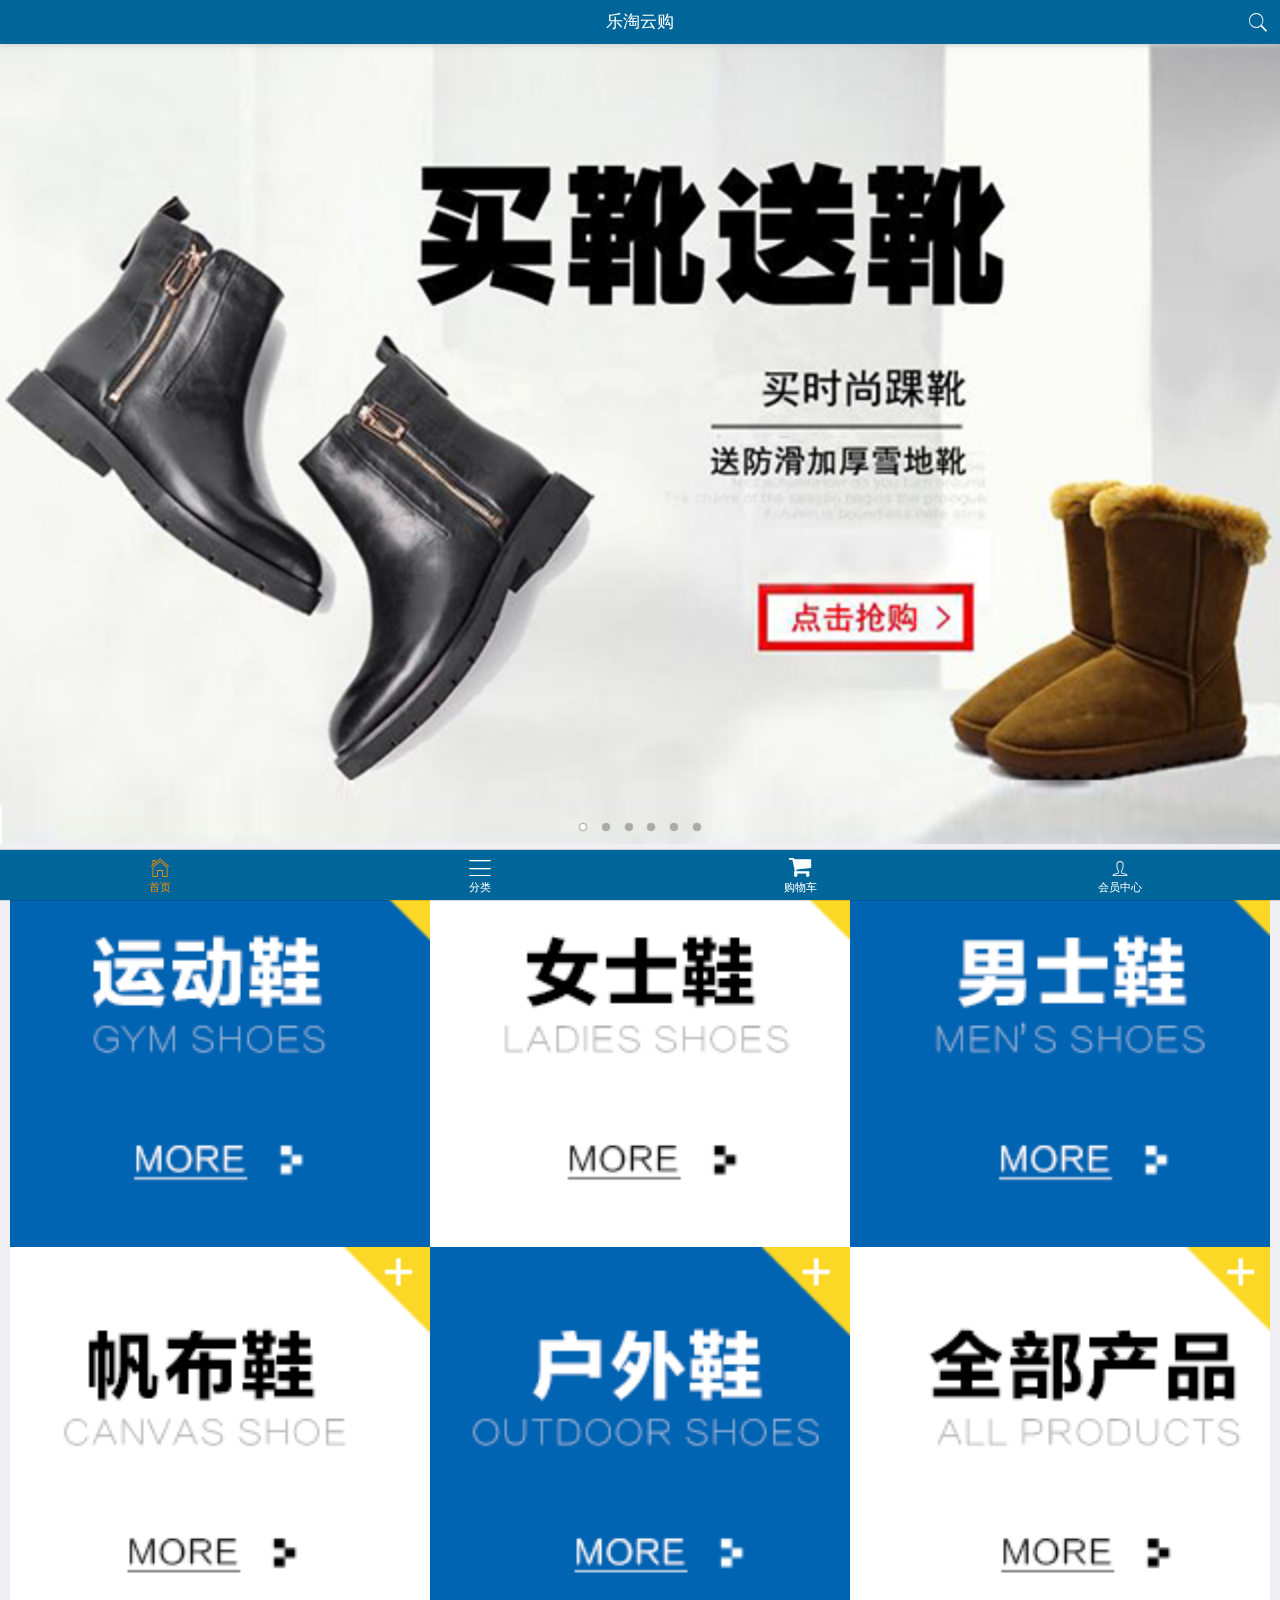
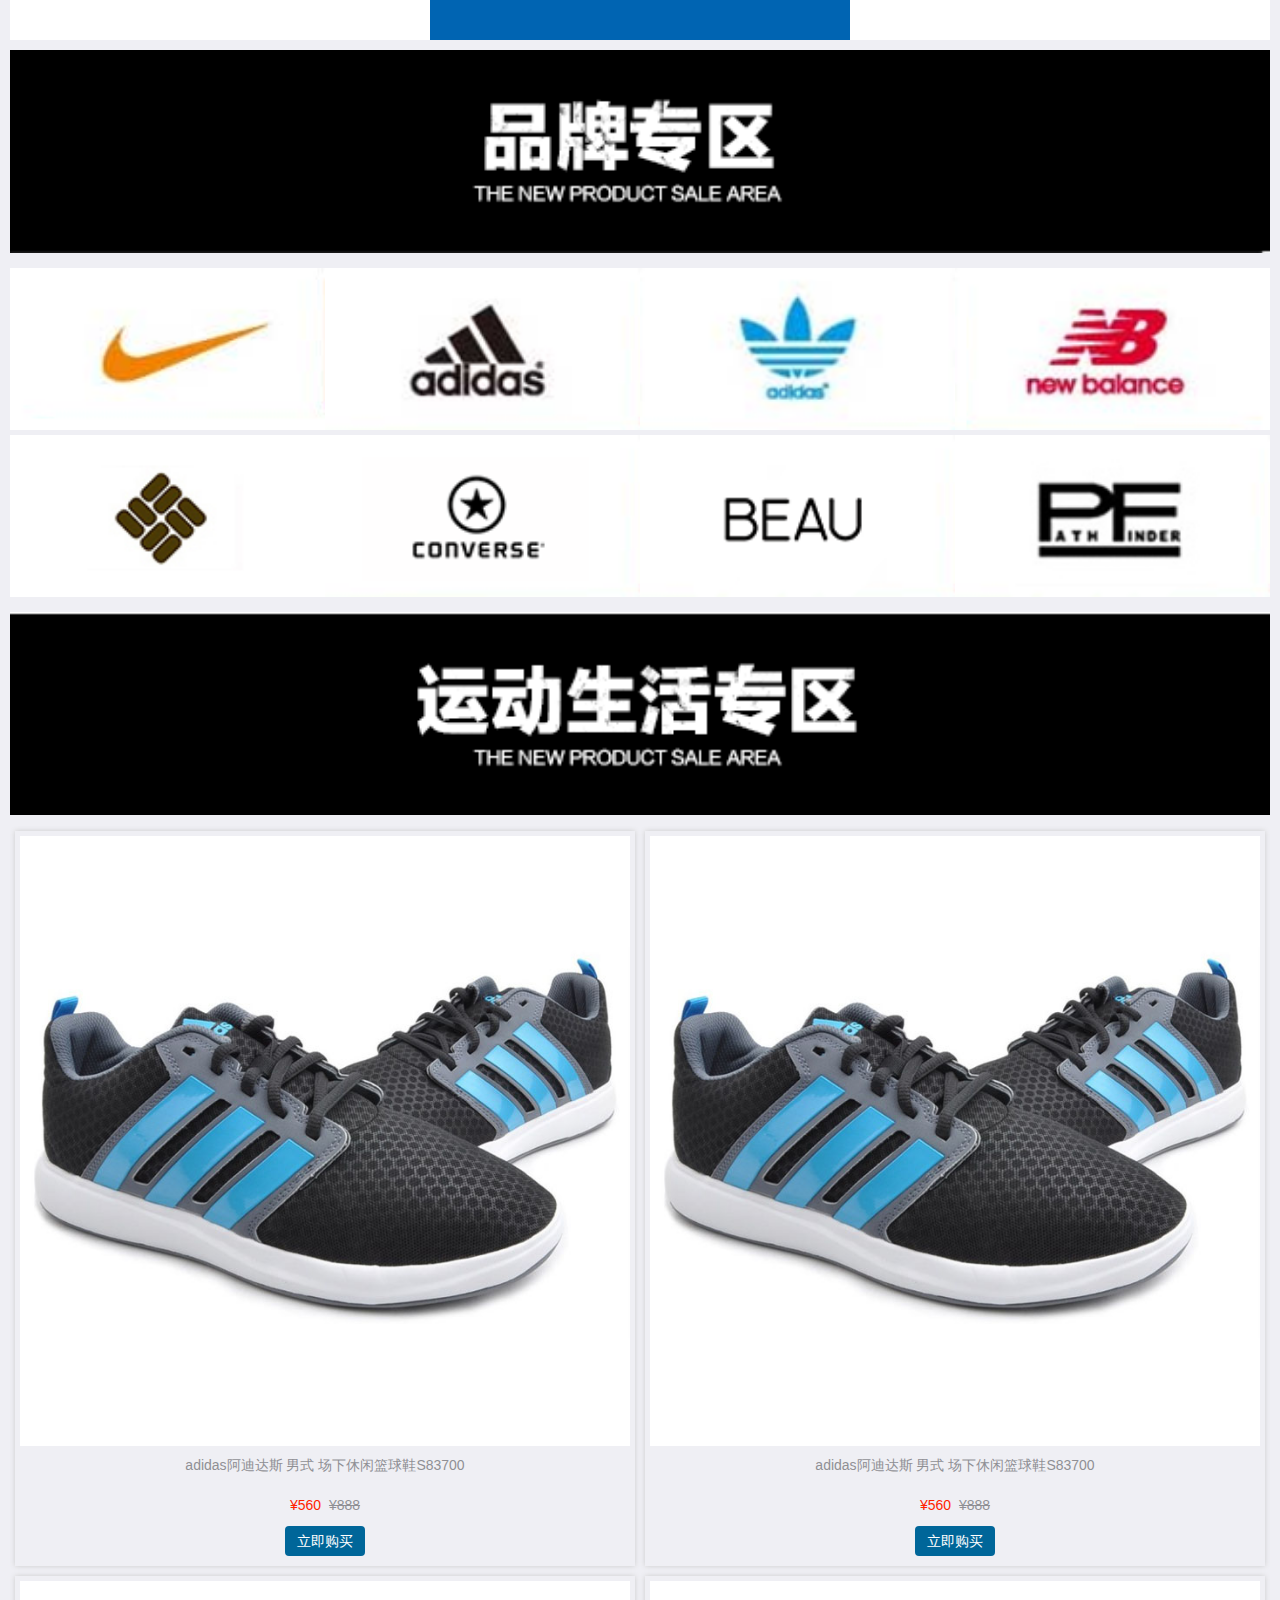
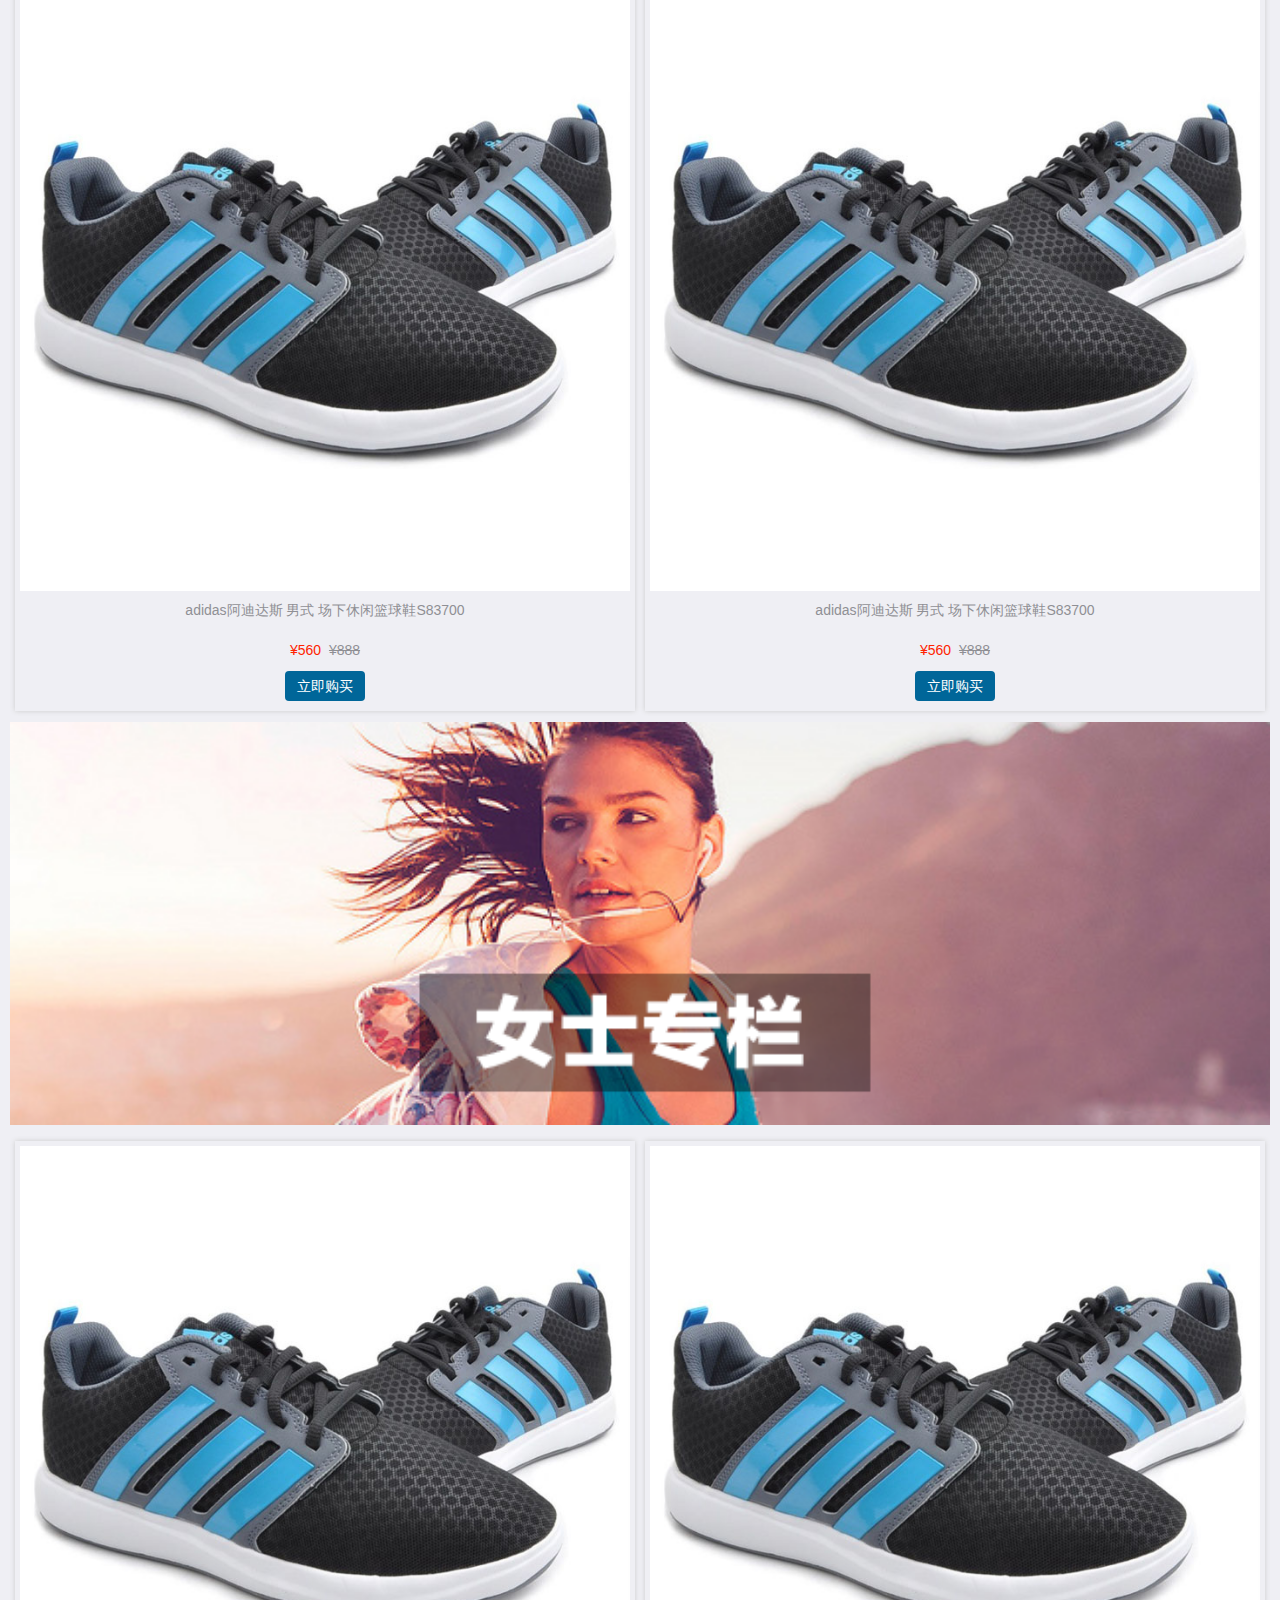
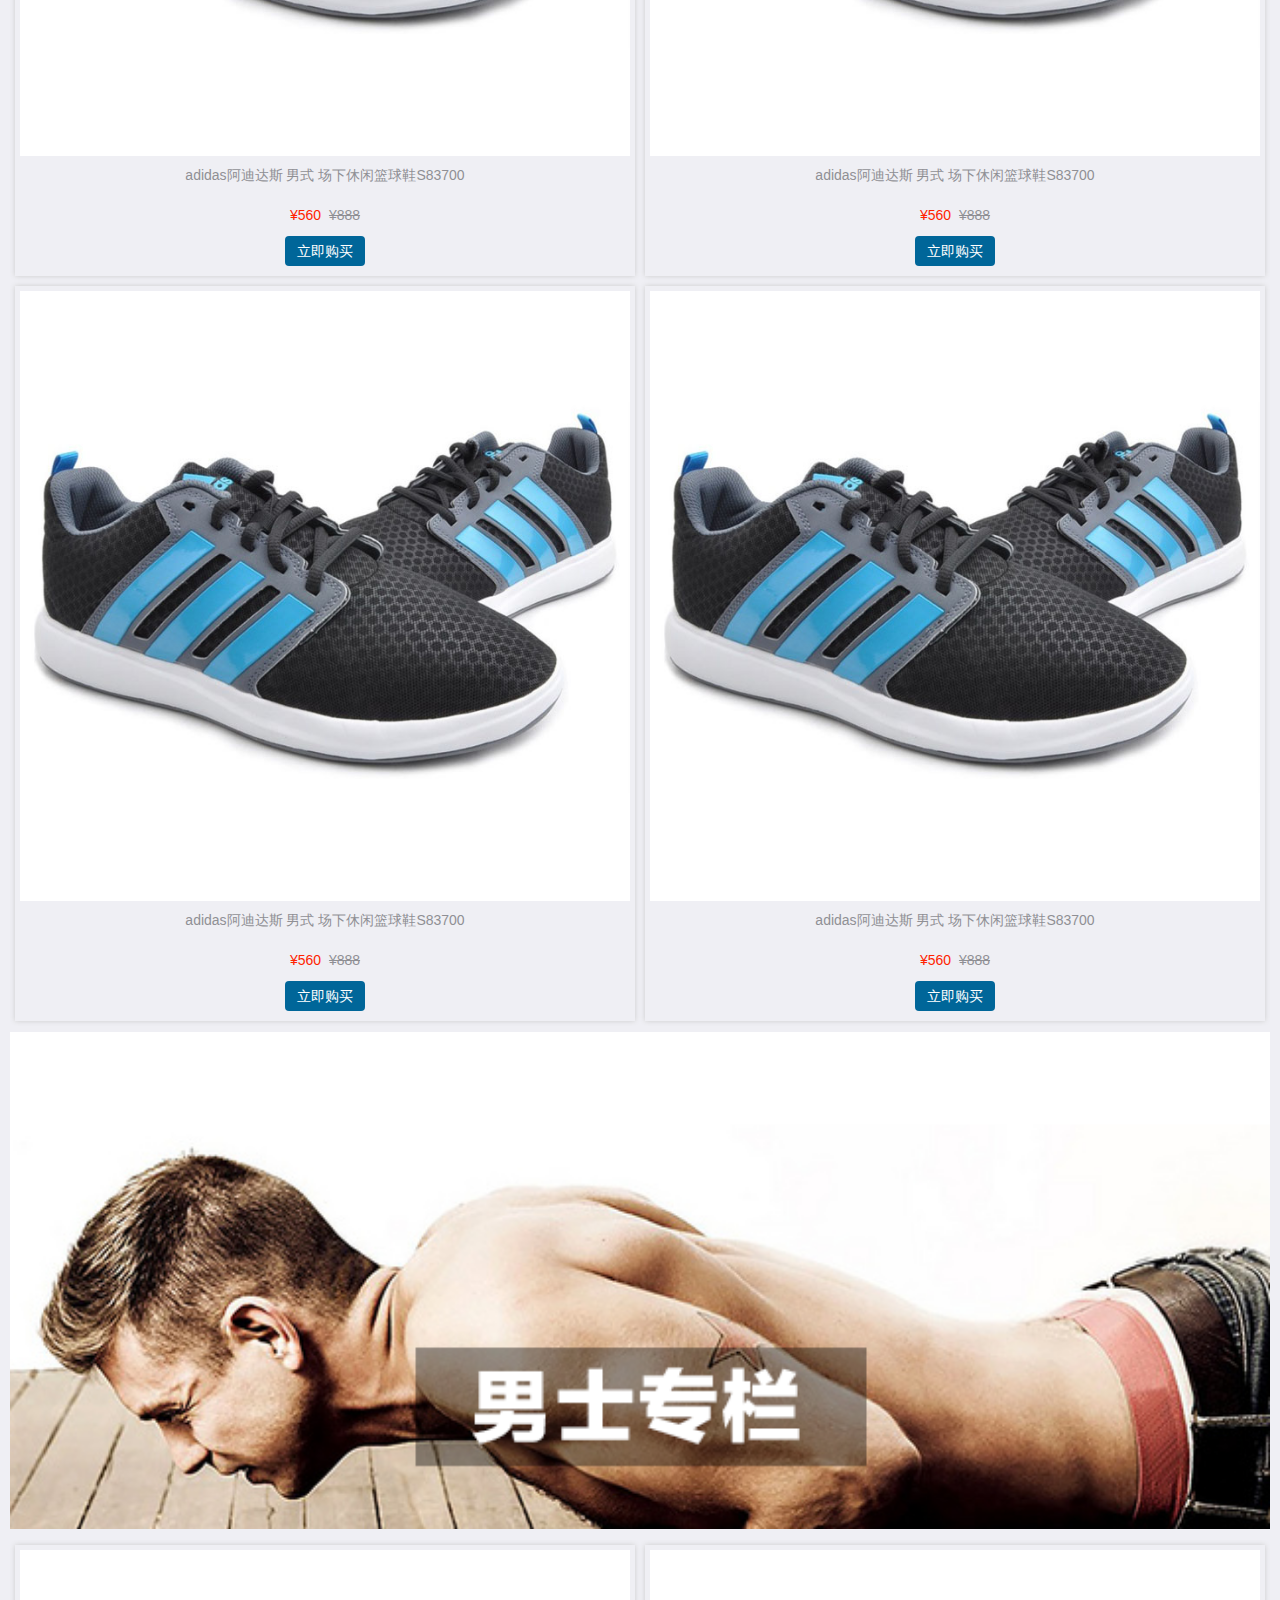
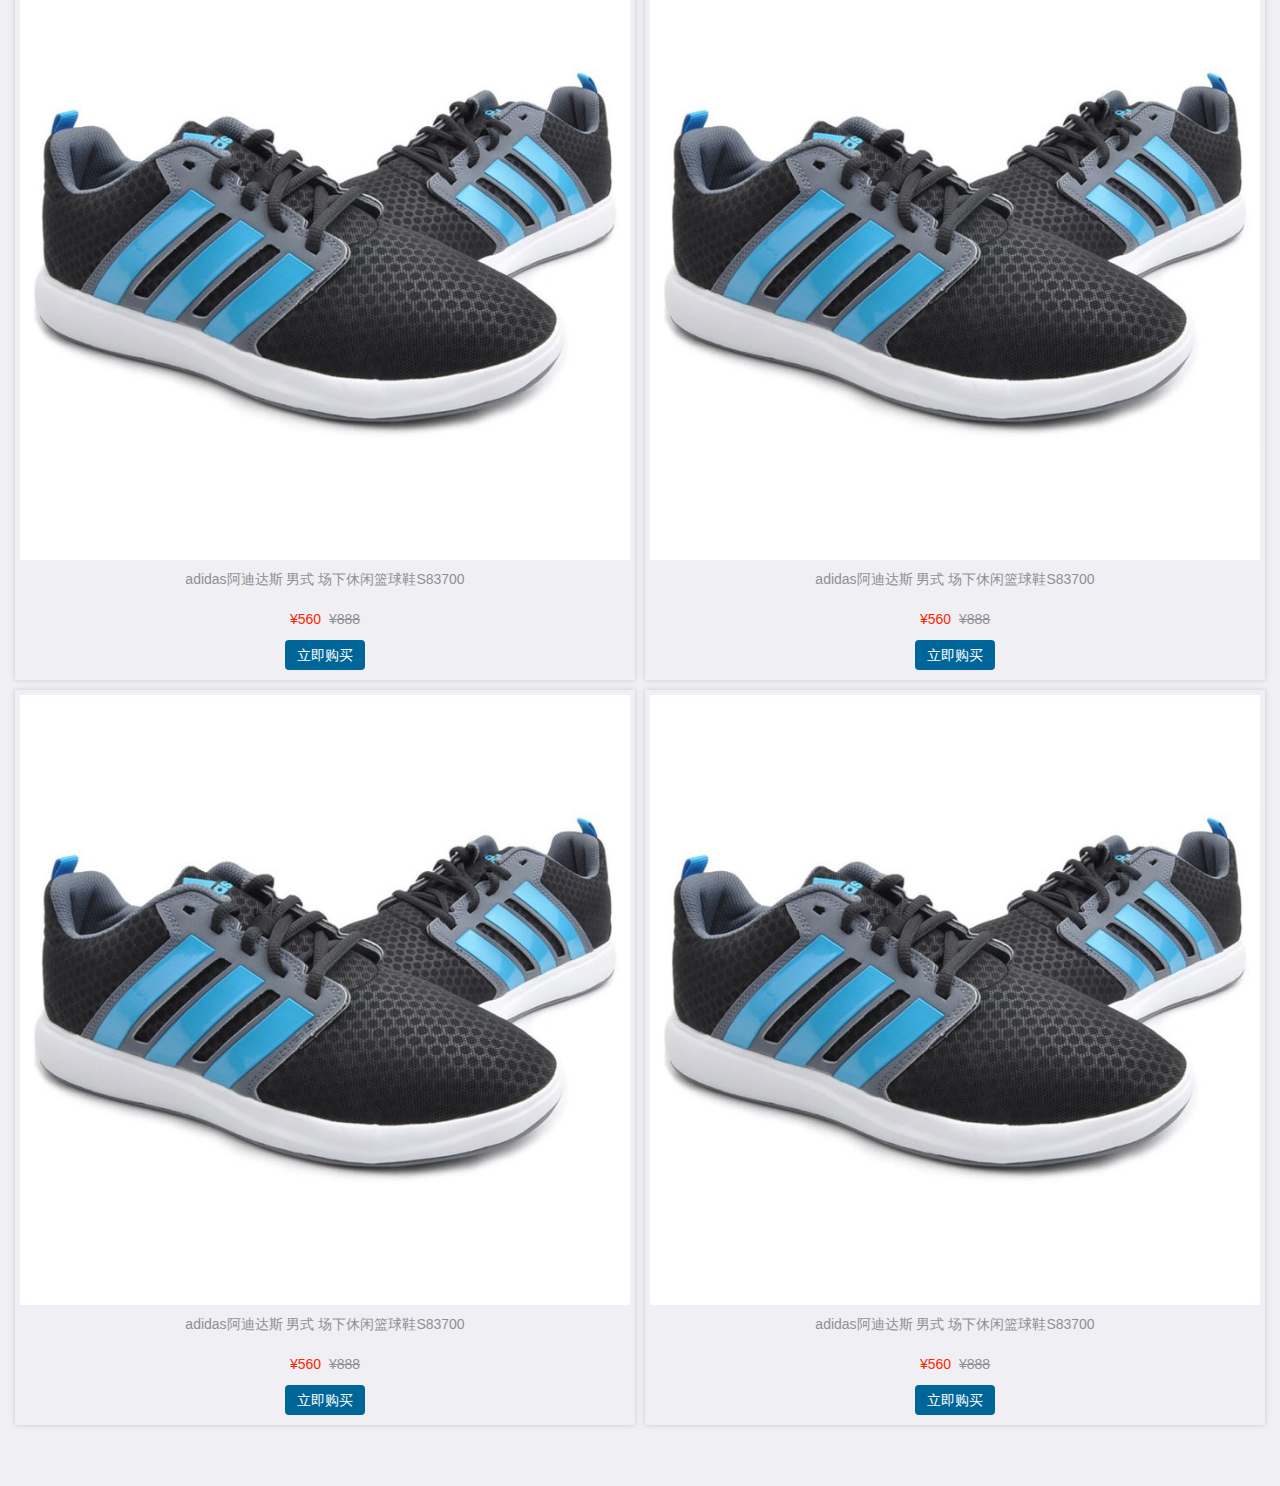
<file: public/m/index.html>
<!DOCTYPE html>
<html lang="en">
<head>
	<meta charset="UTF-8">
	<title>Document</title>
	<meta name="viewport" content="width=device-width, user-scalable=no, initial-scale=1.0, maximum-scale=1.0, minimum-scale=1.0">
	<link rel="stylesheet" href="assets/mui/css/mui.min.css">
	<link rel="stylesheet" href="css/base.css">
	<link rel="stylesheet" href="assets/fontAwesome/css/font-awesome.min.css">
	<script src="assets/mui/js/mui.min.js"></script>
</head>
<body>
	<header class="mui-bar mui-bar-nav my-header">
		<h1 class="mui-title">乐淘云购</h1>
		<a href="" class="mui-icon mui-icon-search mui-pull-right"></a>
	</header>
	<nav class="mui-bar mui-bar-tab my-footer">
		<a class="mui-tab-item mui-active" href="index.html">
			<span class="mui-icon mui-icon-home"></span>
			<span class="mui-tab-label">首页</span>
		</a>
		<a class="mui-tab-item" href="category.html">
			<span class="mui-icon mui-icon-bars"></span>
			<span class="mui-tab-label">分类</span>
		</a>
		<a class="mui-tab-item" href="cart.html">
			<span class="mui-icon fa fa-shopping-cart"></span>
			<span class="mui-tab-label">购物车</span>
		</a>
		<a class="mui-tab-item" href="user.html">
			<span class="mui-icon mui-icon-person"></span>
			<span class="mui-tab-label">会员中心</span>
		</a>
	</nav>
	<div class="mui-content">
		<!-- 轮播图 -->
		<div class="mui-slider">
			<div class="mui-slider-group">
				<div class="mui-slider-item">
					<a href="#">
						<img src="images/banner1.png" />
					</a>
				</div>
				<div class="mui-slider-item">
					<a href="#">
						<img src="images/banner2.png" />
					</a>
				</div>
				<div class="mui-slider-item">
					<a href="#">
						<img src="images/banner3.png" />
					</a>
				</div>
				<div class="mui-slider-item">
					<a href="#">
						<img src="images/banner4.png" />
					</a>
				</div>
				<div class="mui-slider-item">
					<a href="#">
						<img src="images/banner5.png" />
					</a>
				</div>
				<div class="mui-slider-item">
					<a href="#">
						<img src="images/banner6.png" />
					</a>
				</div>
			</div>
			<div class="mui-slider-indicator">
				<div class="mui-indicator mui-active"></div>
				<div class="mui-indicator"></div>
				<div class="mui-indicator"></div>
				<div class="mui-indicator"></div>
				<div class="mui-indicator"></div>
				<div class="mui-indicator"></div>
			</div>
		</div>
		<!-- /轮播图 -->

		<!-- 导航链接 -->
		<div class="nav-links mui-clearfix">
			<a href="#">
				<img src="images/nav1.png">
			</a>
			<a href="#">
				<img src="images/nav2.png">
			</a>
			<a href="#">
				<img src="images/nav3.png">
			</a>
			<a href="#">
				<img src="images/nav4.png">
			</a>
			<a href="#">
				<img src="images/nav5.png">
			</a>
			<a href="#">
				<img src="images/nav6.png">
			</a>
		</div>
		<!-- /导航链接 -->

		<!-- 品牌专区 -->
		<div class="brand">
			<img src="images/title0.png" class="title">
			<ul>
				<li><a href=""><img src="images/brand1.png" alt=""></a></li>
				<li><a href=""><img src="images/brand2.png" alt=""></a></li>
				<li><a href=""><img src="images/brand3.png" alt=""></a></li>
				<li><a href=""><img src="images/brand4.png" alt=""></a></li>
				<li><a href=""><img src="images/brand5.png" alt=""></a></li>
				<li><a href=""><img src="images/brand6.png" alt=""></a></li>
				<li><a href=""><img src="images/brand7.png" alt=""></a></li>
				<li><a href=""><img src="images/brand8.png" alt=""></a></li>
			</ul>
		</div>
		<!-- /品牌专区 -->

		<!-- 运动生活专区 -->
		<div class="product">
			<img src="images/title1.png" class="title">
			<ul class="mui-clearfix">
				<li>
					<a href="#">
						<img src="images/product.jpg">
						<span class="name">
							adidas阿迪达斯 男式 场下休闲篮球鞋S83700
						</span>
						<p>
							<span>¥560</span>
							<span>¥888</span>
						</p>
						<span class="buy-now">立即购买</span>
					</a>
				</li>
				<li>
					<a href="#">
						<img src="images/product.jpg">
						<span class="name">
							adidas阿迪达斯 男式 场下休闲篮球鞋S83700
						</span>
						<p>
							<span>¥560</span>
							<span>¥888</span>
						</p>
						<span class="buy-now">立即购买</span>
					</a>
				</li>
				<li>
					<a href="#">
						<img src="images/product.jpg">
						<span class="name">
							adidas阿迪达斯 男式 场下休闲篮球鞋S83700
						</span>
						<p>
							<span>¥560</span>
							<span>¥888</span>
						</p>
						<span class="buy-now">立即购买</span>
					</a>
				</li>
				<li>
					<a href="#">
						<img src="images/product.jpg">
						<span class="name">
							adidas阿迪达斯 男式 场下休闲篮球鞋S83700
						</span>
						<p>
							<span>¥560</span>
							<span>¥888</span>
						</p>
						<span class="buy-now">立即购买</span>
					</a>
				</li>
			</ul>
		</div>
		<!-- /运动生活专区 -->

		<!-- 女士专栏 -->
		<div class="product">
			<img src="images/title2.png" class="title">
			<ul class="mui-clearfix">
				<li>
					<a href="#">
						<img src="images/product.jpg">
						<span class="name">
							adidas阿迪达斯 男式 场下休闲篮球鞋S83700
						</span>
						<p>
							<span>¥560</span>
							<span>¥888</span>
						</p>
						<span class="buy-now">立即购买</span>
					</a>
				</li>
				<li>
					<a href="#">
						<img src="images/product.jpg">
						<span class="name">
							adidas阿迪达斯 男式 场下休闲篮球鞋S83700
						</span>
						<p>
							<span>¥560</span>
							<span>¥888</span>
						</p>
						<span class="buy-now">立即购买</span>
					</a>
				</li>
				<li>
					<a href="#">
						<img src="images/product.jpg">
						<span class="name">
							adidas阿迪达斯 男式 场下休闲篮球鞋S83700
						</span>
						<p>
							<span>¥560</span>
							<span>¥888</span>
						</p>
						<span class="buy-now">立即购买</span>
					</a>
				</li>
				<li>
					<a href="#">
						<img src="images/product.jpg">
						<span class="name">
							adidas阿迪达斯 男式 场下休闲篮球鞋S83700
						</span>
						<p>
							<span>¥560</span>
							<span>¥888</span>
						</p>
						<span class="buy-now">立即购买</span>
					</a>
				</li>
			</ul>
		</div>
		<!-- /女士专栏 -->

		<!-- 男士专栏 -->
		<div class="product">
			<img src="images/title3.png" class="title">
			<ul class="mui-clearfix">
				<li>
					<a href="#">
						<img src="images/product.jpg">
						<span class="name">
							adidas阿迪达斯 男式 场下休闲篮球鞋S83700
						</span>
						<p>
							<span>¥560</span>
							<span>¥888</span>
						</p>
						<span class="buy-now">立即购买</span>
					</a>
				</li>
				<li>
					<a href="#">
						<img src="images/product.jpg">
						<span class="name">
							adidas阿迪达斯 男式 场下休闲篮球鞋S83700
						</span>
						<p>
							<span>¥560</span>
							<span>¥888</span>
						</p>
						<span class="buy-now">立即购买</span>
					</a>
				</li>
				<li>
					<a href="#">
						<img src="images/product.jpg">
						<span class="name">
							adidas阿迪达斯 男式 场下休闲篮球鞋S83700
						</span>
						<p>
							<span>¥560</span>
							<span>¥888</span>
						</p>
						<span class="buy-now">立即购买</span>
					</a>
				</li>
				<li>
					<a href="#">
						<img src="images/product.jpg">
						<span class="name">
							adidas阿迪达斯 男式 场下休闲篮球鞋S83700
						</span>
						<p>
							<span>¥560</span>
							<span>¥888</span>
						</p>
						<span class="buy-now">立即购买</span>
					</a>
				</li>
			</ul>
		</div>
		<!-- /男士专栏 -->
	</div>
</body>
</html>
</file>
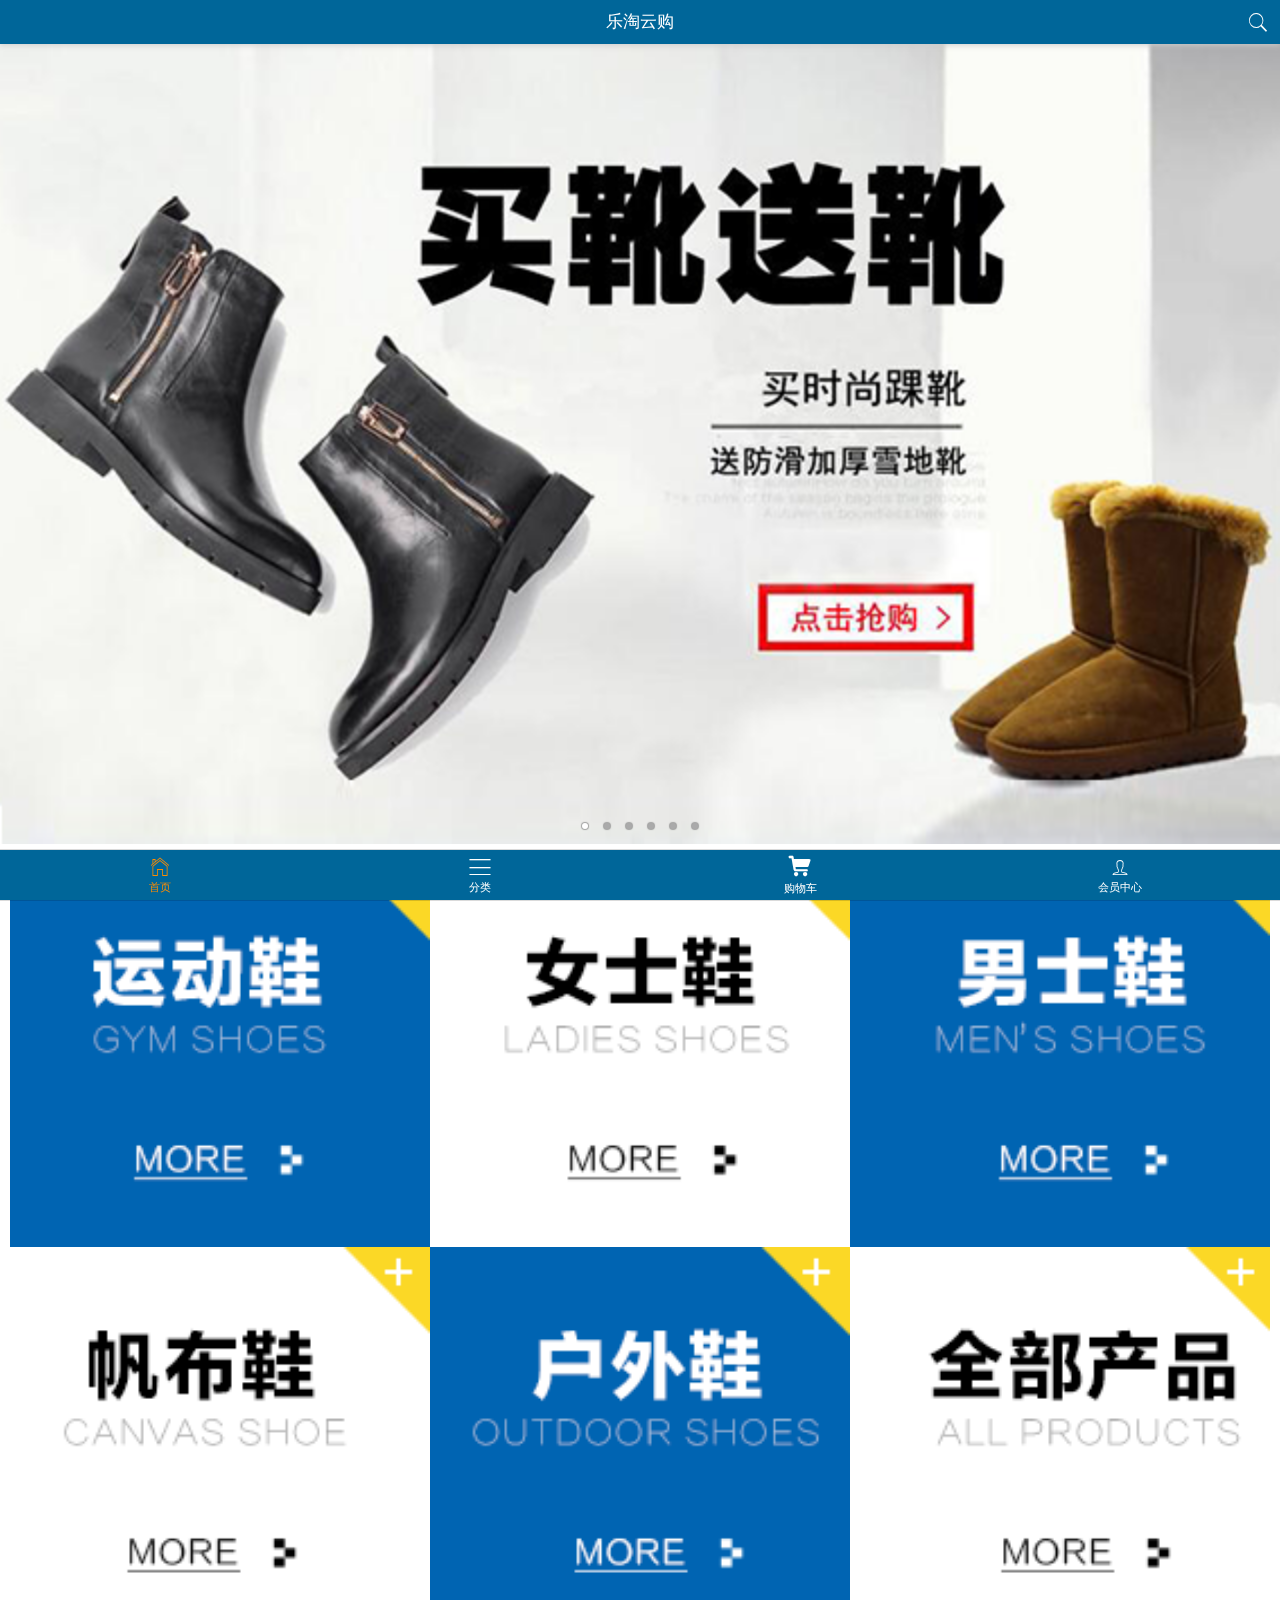
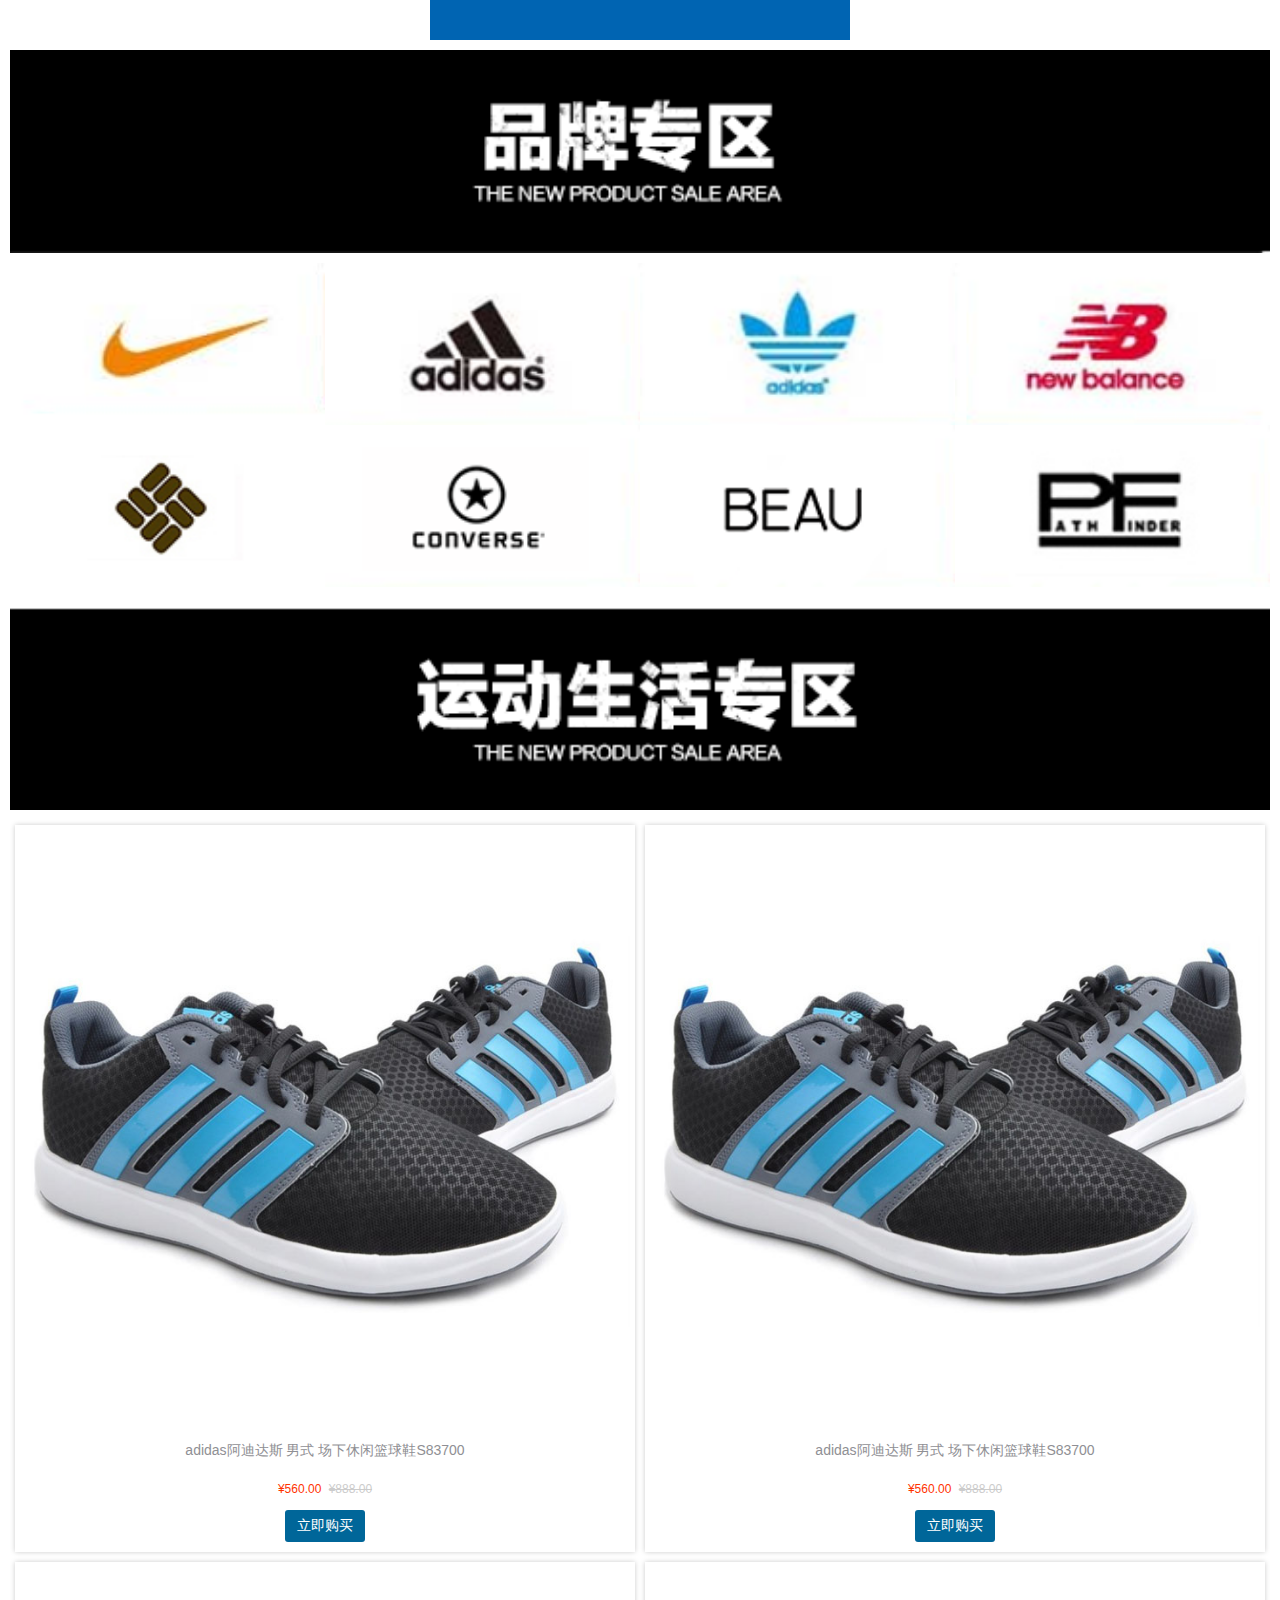
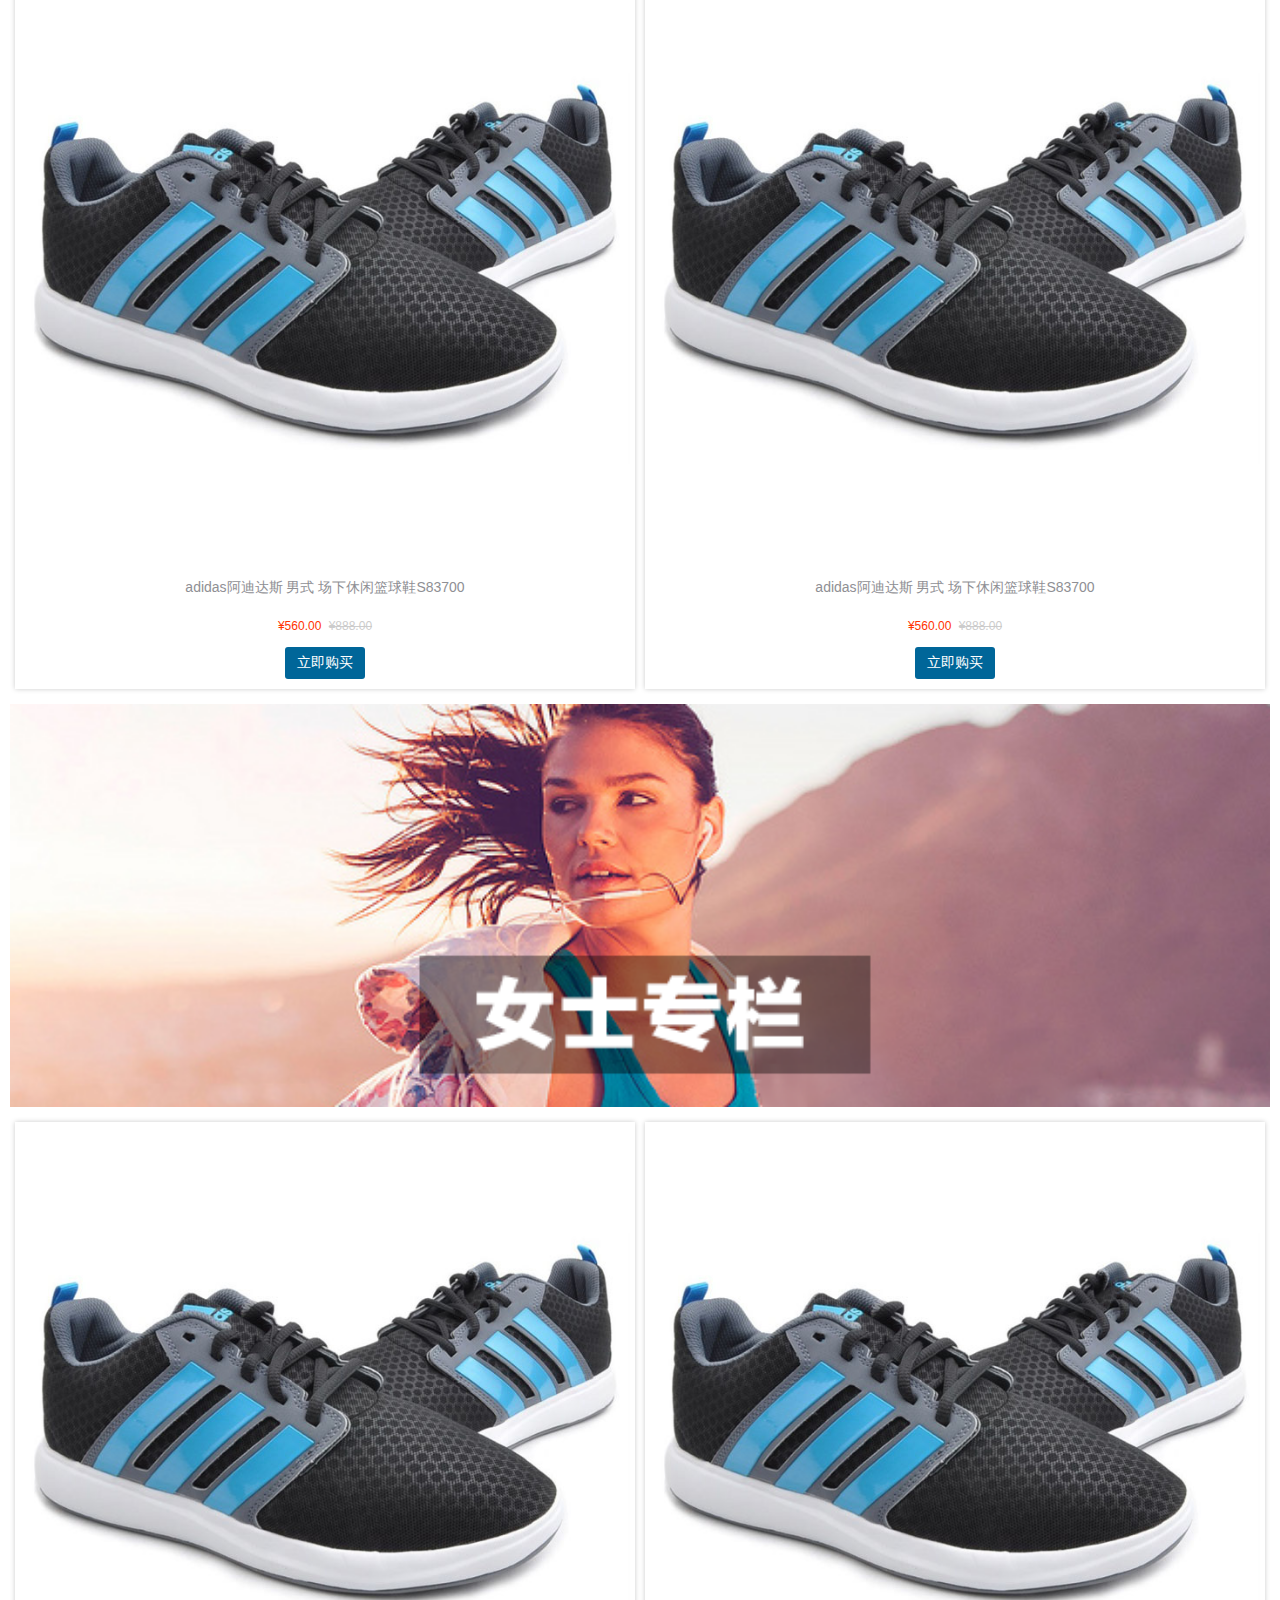
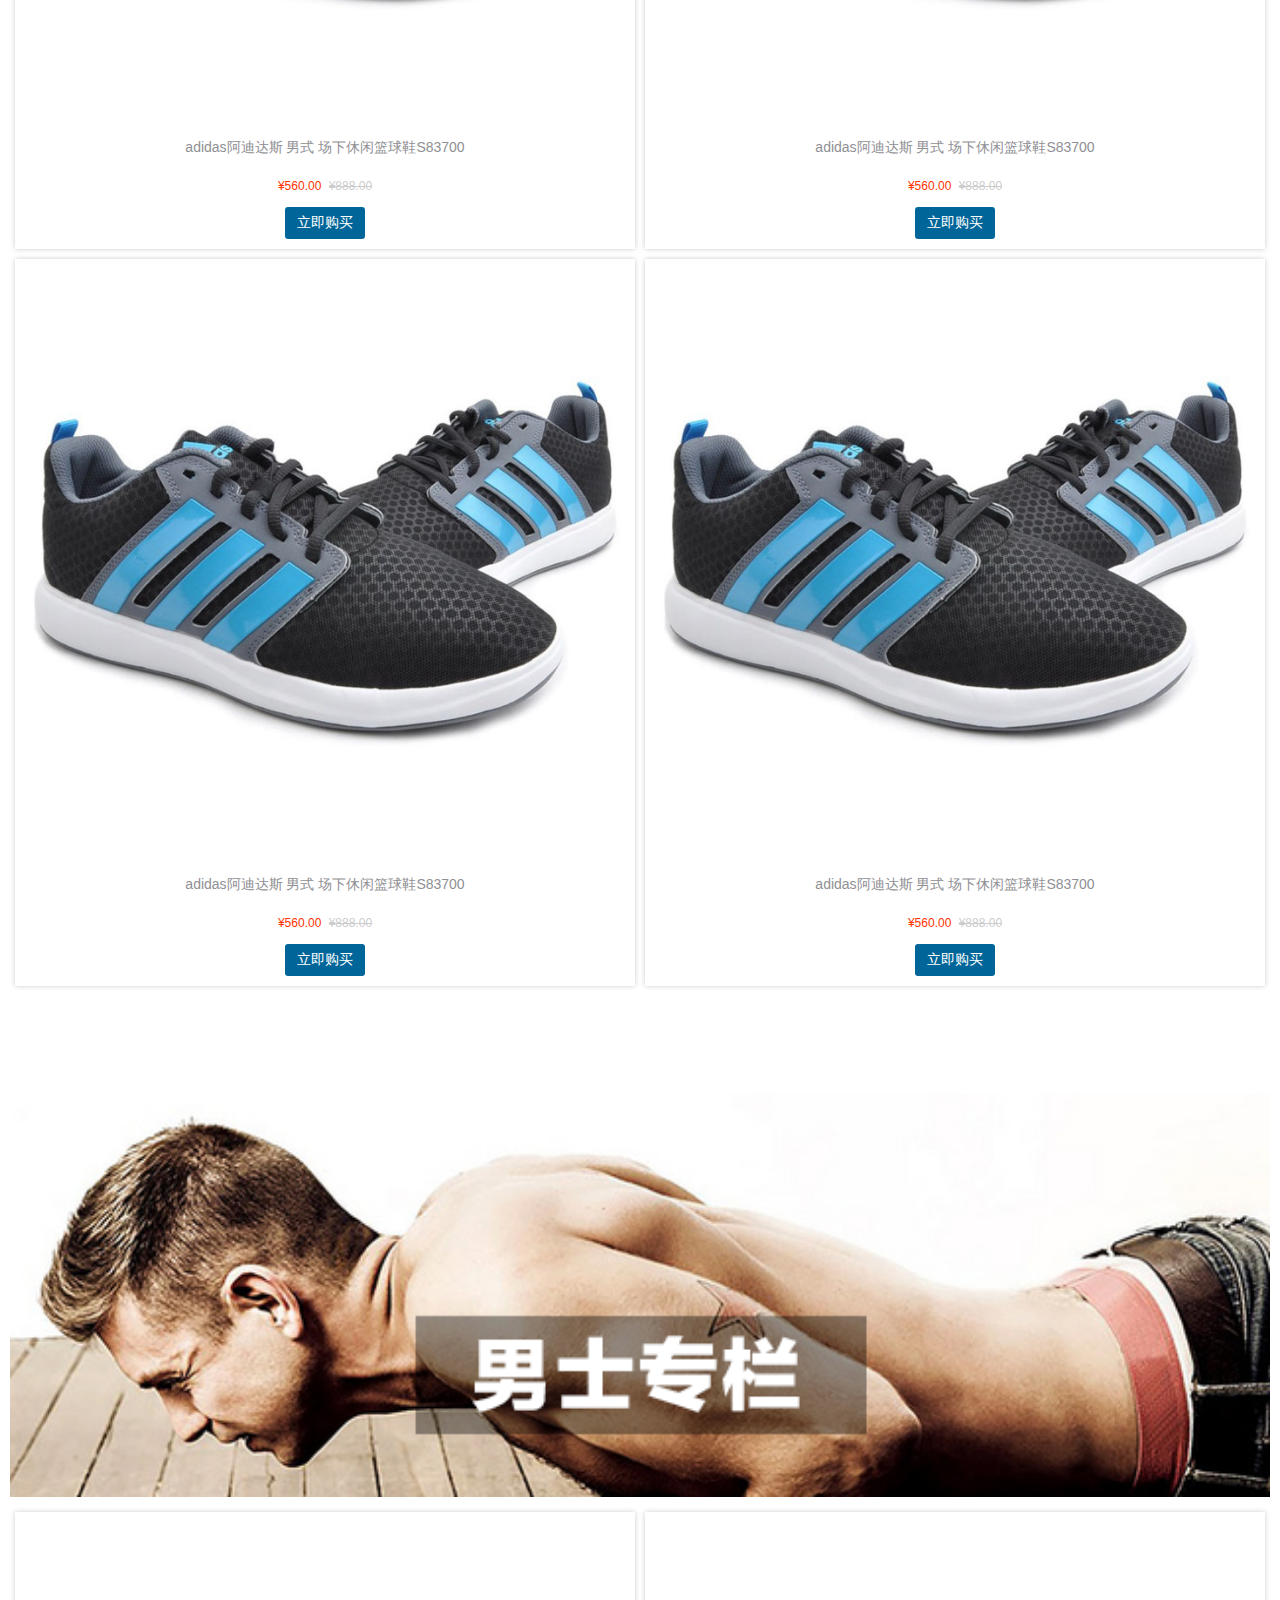
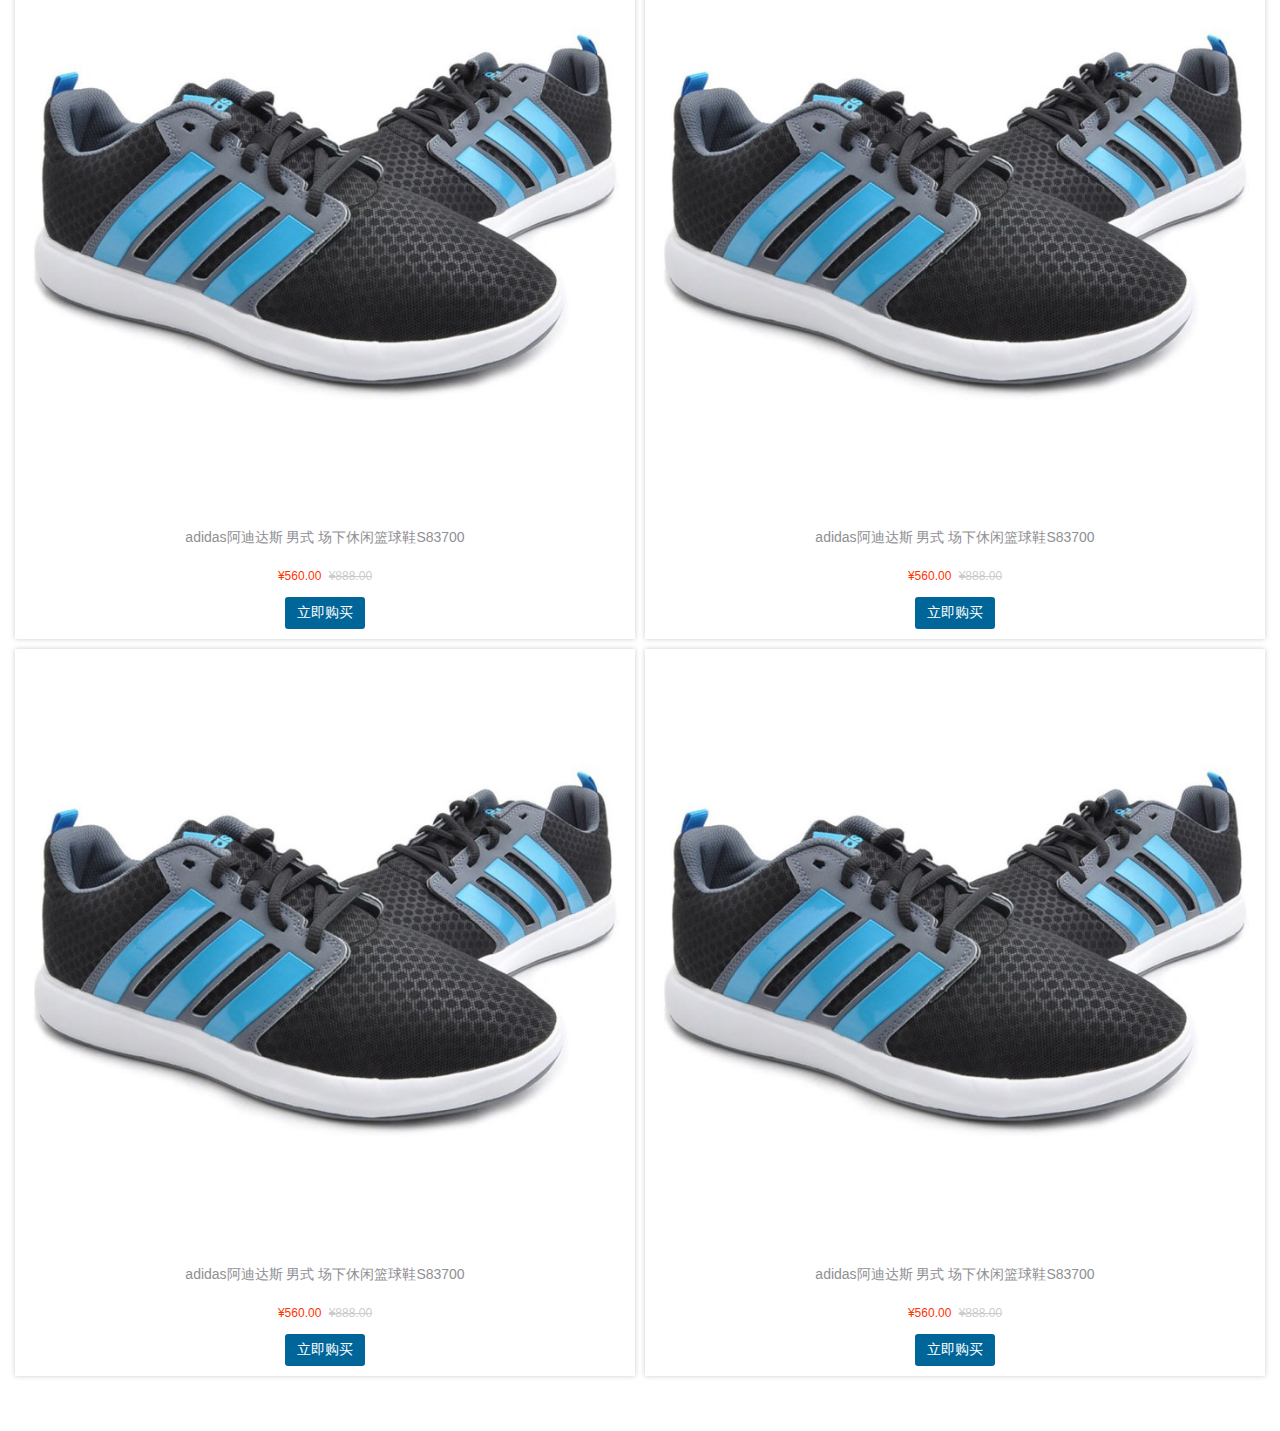
<file: public/mobile/index.html>
<!DOCTYPE html>
<html lang="en">
<head>
	<meta charset="UTF-8">
	<title>Document</title>
	<meta name="viewport" content="width=device-width, user-scalable=no, initial-scale=1.0, maximum-scale=1.0, minimum-scale=1.0">
	<link rel="stylesheet" href="assets/mui/css/mui.min.css">
	<link rel="stylesheet" href="assets/mui/css/iconfont.css">
	<link rel="stylesheet" href="css/base.css">
	<link rel="stylesheet" href="css/index.css">
	<script src="assets/zepto/zepto.min.js"></script>
	<script src="assets/mui/js/mui.min.js"></script>
	<script src="js/common.js"></script>
</head>
<body>

	<header class="mui-bar mui-bar-nav header">
		<h1 class="mui-title">乐淘云购</h1>
		<a href="search.html" class="mui-icon mui-icon-search mui-pull-right"></a>
	</header>
	<nav class="mui-bar mui-bar-tab footer">
		<a class="mui-tab-item mui-active" href="index.html">
			<span class="mui-icon mui-icon-home"></span>
			<span class="mui-tab-label">首页</span>
		</a>
		<a class="mui-tab-item" href="category.html">
			<span class="mui-icon mui-icon-bars"></span>
			<span class="mui-tab-label">分类</span>
		</a>
		<a class="mui-tab-item" href="cart.html">
			<span class="mui-icon iconfont icon-gouwuche"></span>
			<span class="mui-tab-label">购物车</span>
		</a>
		<a class="mui-tab-item" href="user.html">
			<span class="mui-icon mui-icon-person"></span>
			<span class="mui-tab-label">会员中心</span>
		</a>
	</nav>
	<div class="mui-content">
		<div class="mui-slider">
			<div class="mui-slider-group mui-slider-loop">
				<div class="mui-slider-item">
					<a href="#"><img src="images/banner6.png" /></a>
				</div>
				<div class="mui-slider-item">
					<a href="#"><img src="images/banner1.png" /></a>
				</div>
				<div class="mui-slider-item">
					<a href="#"><img src="images/banner2.png" /></a>
				</div>
				<div class="mui-slider-item">
					<a href="#"><img src="images/banner3.png" /></a>
				</div>
				<div class="mui-slider-item">
					<a href="#"><img src="images/banner4.png" /></a>
				</div>
				<div class="mui-slider-item">
					<a href="#"><img src="images/banner5.png" /></a>
				</div>
				<div class="mui-slider-item">
					<a href="#"><img src="images/banner6.png" /></a>
				</div>
				<div class="mui-slider-item">
					<a href="#"><img src="images/banner1.png" /></a>
				</div>
			</div>
			<div class="mui-slider-indicator indicator">
			    <div class="mui-indicator mui-active"></div>
			    <div class="mui-indicator"></div>
			    <div class="mui-indicator"></div>
			    <div class="mui-indicator"></div>
			    <div class="mui-indicator"></div>
			    <div class="mui-indicator"></div>
			</div>
		</div>
		<div class="nav-link mui-clearfix">
			<a href="#"><img src="images/nav1.png"></a>
			<a href="#"><img src="images/nav2.png"></a>
			<a href="#"><img src="images/nav3.png"></a>
			<a href="#"><img src="images/nav4.png"></a>
			<a href="#"><img src="images/nav5.png"></a>
			<a href="#"><img src="images/nav6.png"></a>
		</div>
		<div class="brand">
			<img src="images/title0.png" class="title">
			<ul class="list mui-clearfix">
				<li>
					<a href="#">
						<img src="images/brand1.png">
					</a>
				</li>
				<li>
					<a href="#">
						<img src="images/brand2.png">
					</a>
				</li>
				<li>
					<a href="#">
						<img src="images/brand3.png">
					</a>
				</li>
				<li>
					<a href="#">
						<img src="images/brand4.png">
					</a>
				</li>
				<li>
					<a href="#">
						<img src="images/brand5.png">
					</a>
				</li>
				<li>
					<a href="#">
						<img src="images/brand6.png">
					</a>
				</li>
				<li>
					<a href="#">
						<img src="images/brand7.png">
					</a>
				</li>
				<li>
					<a href="#">
						<img src="images/brand8.png">
					</a>
				</li>
			</ul>
		</div>
		<div class="product">
			<img src="images/title1.png" class="title">
			<ul class="list mui-clearfix">
				<li>
					<a href="#">
						<img src="images/product.jpg">
						<span class="name">
							adidas阿迪达斯 男式 场下休闲篮球鞋S83700
						</span>
						<p>
							<span>¥560.00</span>
							<span>¥888.00</span>
						</p>
						<button class="buy-now">立即购买</button>
					</a>
				</li>
				<li>
					<a href="#">
						<img src="images/product.jpg">
						<span class="name">
							adidas阿迪达斯 男式 场下休闲篮球鞋S83700
						</span>
						<p>
							<span>¥560.00</span>
							<span>¥888.00</span>
						</p>
						<button class="buy-now">立即购买</button>
					</a>
				</li>
				<li>
					<a href="#">
						<img src="images/product.jpg">
						<span class="name">
							adidas阿迪达斯 男式 场下休闲篮球鞋S83700
						</span>
						<p>
							<span>¥560.00</span>
							<span>¥888.00</span>
						</p>
						<button class="buy-now">立即购买</button>
					</a>
				</li>
				<li>
					<a href="#">
						<img src="images/product.jpg">
						<span class="name">
							adidas阿迪达斯 男式 场下休闲篮球鞋S83700
						</span>
						<p>
							<span>¥560.00</span>
							<span>¥888.00</span>
						</p>
						<button class="buy-now">立即购买</button>
					</a>
				</li>
			</ul>
		</div>
		<div class="product">
			<img src="images/title2.png" class="title">
			<ul class="list mui-clearfix">
				<li>
					<a href="#">
						<img src="images/product.jpg">
						<span class="name">
							adidas阿迪达斯 男式 场下休闲篮球鞋S83700
						</span>
						<p>
							<span>¥560.00</span>
							<span>¥888.00</span>
						</p>
						<button class="buy-now">立即购买</button>
					</a>
				</li>
				<li>
					<a href="#">
						<img src="images/product.jpg">
						<span class="name">
							adidas阿迪达斯 男式 场下休闲篮球鞋S83700
						</span>
						<p>
							<span>¥560.00</span>
							<span>¥888.00</span>
						</p>
						<button class="buy-now">立即购买</button>
					</a>
				</li>
				<li>
					<a href="#">
						<img src="images/product.jpg">
						<span class="name">
							adidas阿迪达斯 男式 场下休闲篮球鞋S83700
						</span>
						<p>
							<span>¥560.00</span>
							<span>¥888.00</span>
						</p>
						<button class="buy-now">立即购买</button>
					</a>
				</li>
				<li>
					<a href="#">
						<img src="images/product.jpg">
						<span class="name">
							adidas阿迪达斯 男式 场下休闲篮球鞋S83700
						</span>
						<p>
							<span>¥560.00</span>
							<span>¥888.00</span>
						</p>
						<button class="buy-now">立即购买</button>
					</a>
				</li>
			</ul>
		</div>
		<div class="product">
			<img src="images/title3.png" class="title">
			<ul class="list mui-clearfix">
				<li>
					<a href="#">
						<img src="images/product.jpg">
						<span class="name">
							adidas阿迪达斯 男式 场下休闲篮球鞋S83700
						</span>
						<p>
							<span>¥560.00</span>
							<span>¥888.00</span>
						</p>
						<button class="buy-now">立即购买</button>
					</a>
				</li>
				<li>
					<a href="#">
						<img src="images/product.jpg">
						<span class="name">
							adidas阿迪达斯 男式 场下休闲篮球鞋S83700
						</span>
						<p>
							<span>¥560.00</span>
							<span>¥888.00</span>
						</p>
						<button class="buy-now">立即购买</button>
					</a>
				</li>
				<li>
					<a href="#">
						<img src="images/product.jpg">
						<span class="name">
							adidas阿迪达斯 男式 场下休闲篮球鞋S83700
						</span>
						<p>
							<span>¥560.00</span>
							<span>¥888.00</span>
						</p>
						<button class="buy-now">立即购买</button>
					</a>
				</li>
				<li>
					<a href="#">
						<img src="images/product.jpg">
						<span class="name">
							adidas阿迪达斯 男式 场下休闲篮球鞋S83700
						</span>
						<p>
							<span>¥560.00</span>
							<span>¥888.00</span>
						</p>
						<button class="buy-now">立即购买</button>
					</a>
				</li>
			</ul>
		</div>
	</div>
</body>
</html>
</file>
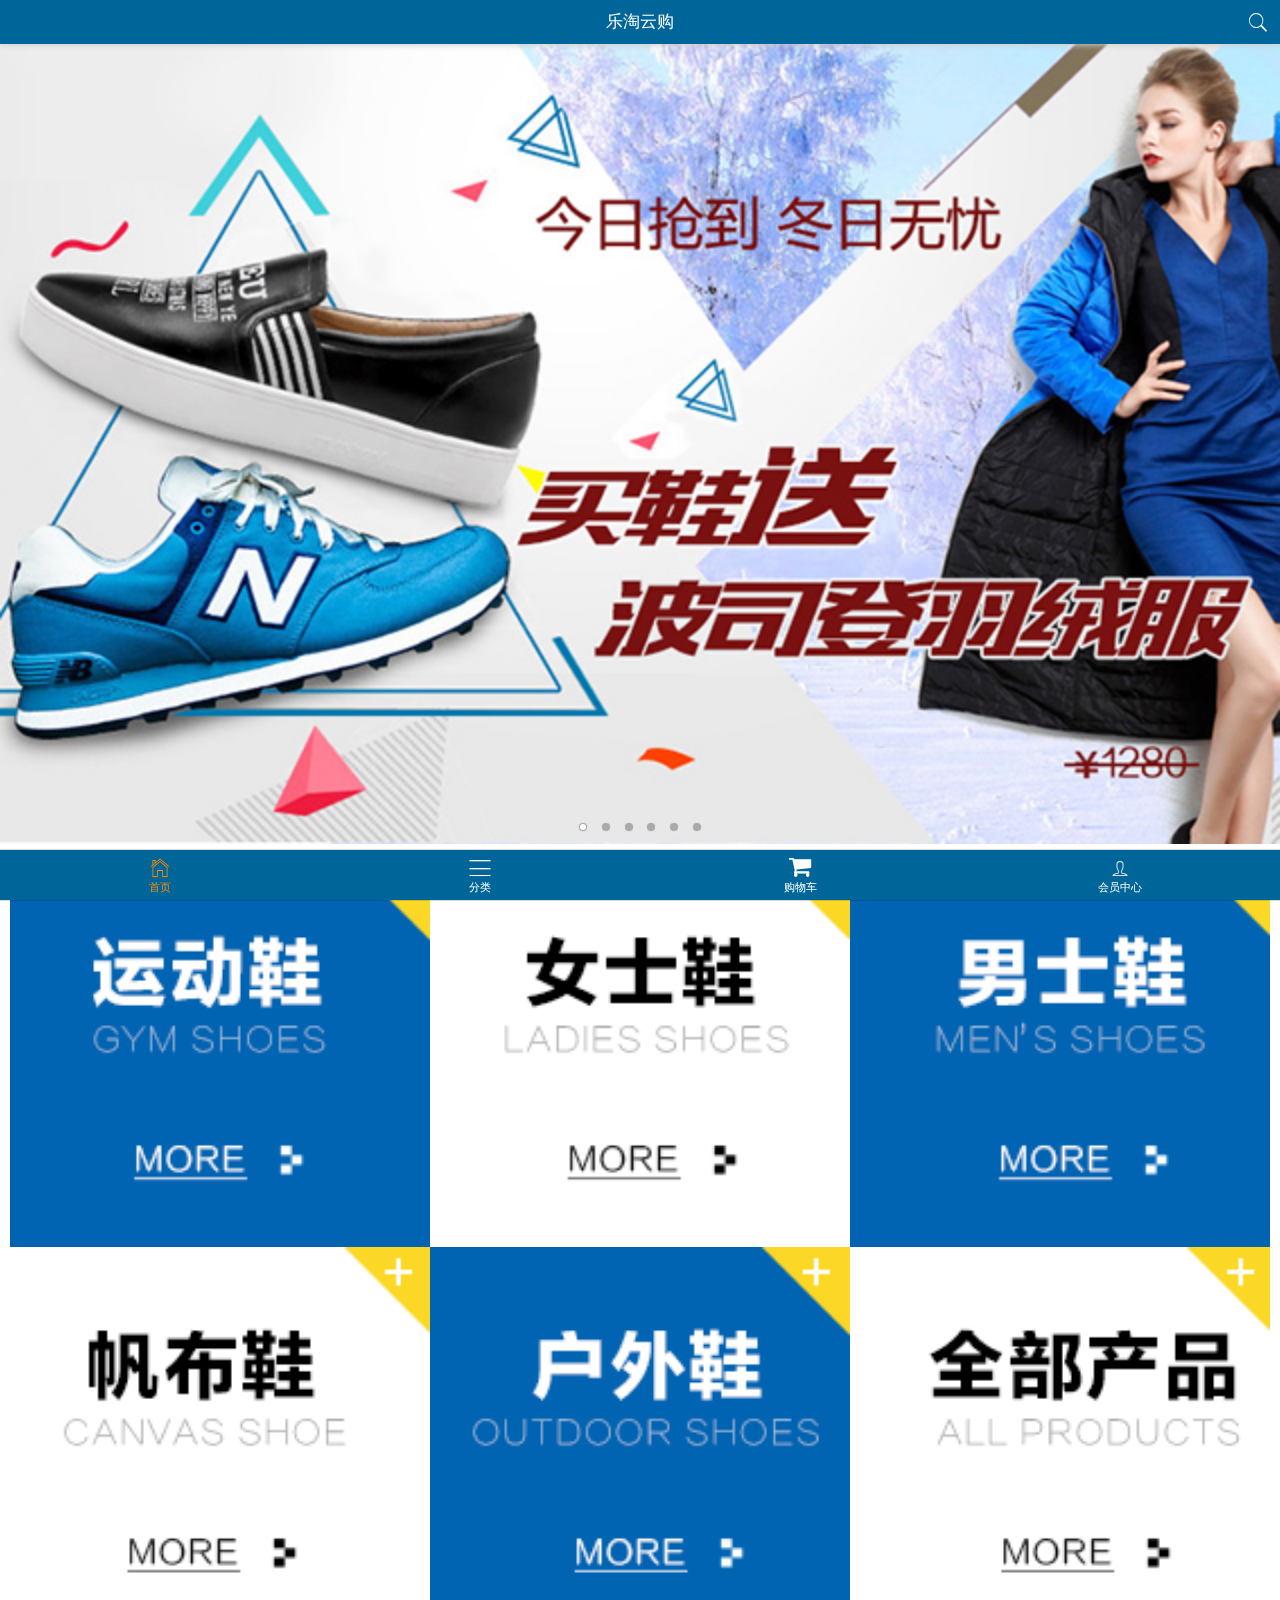
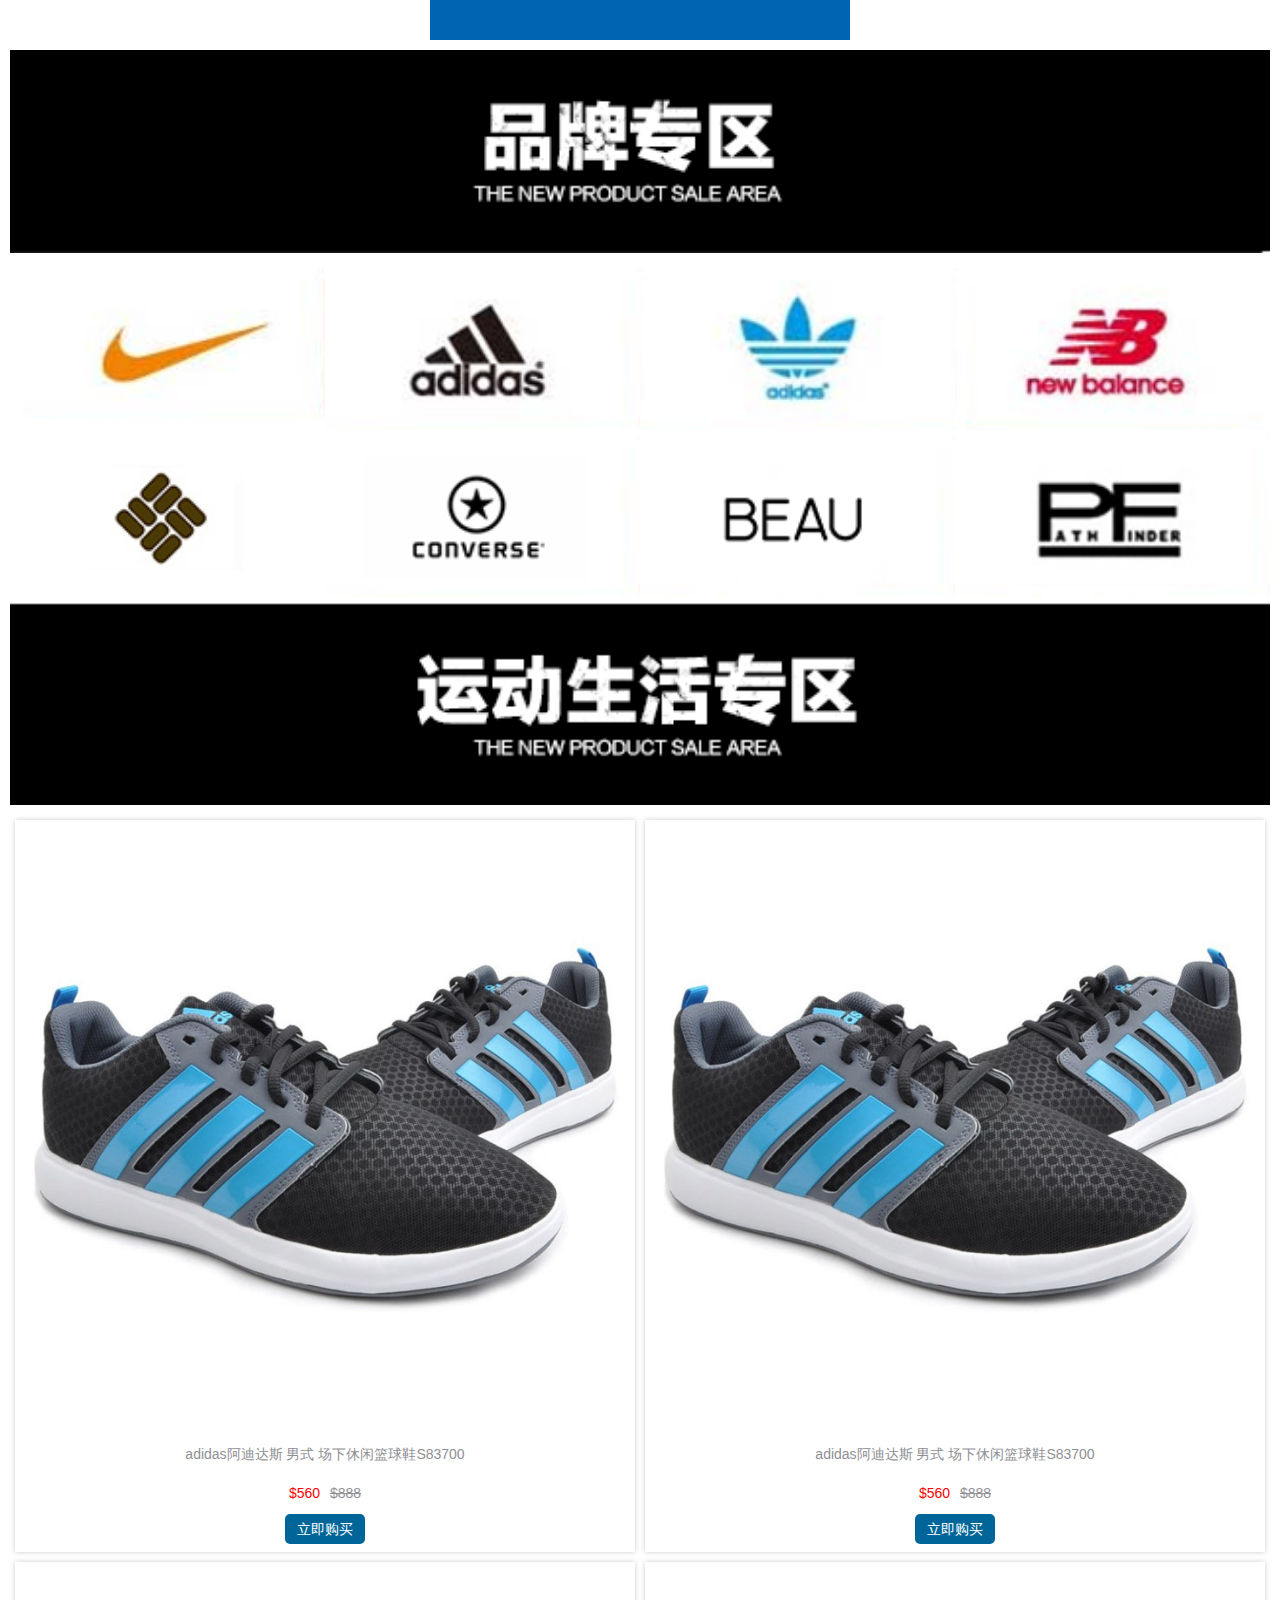
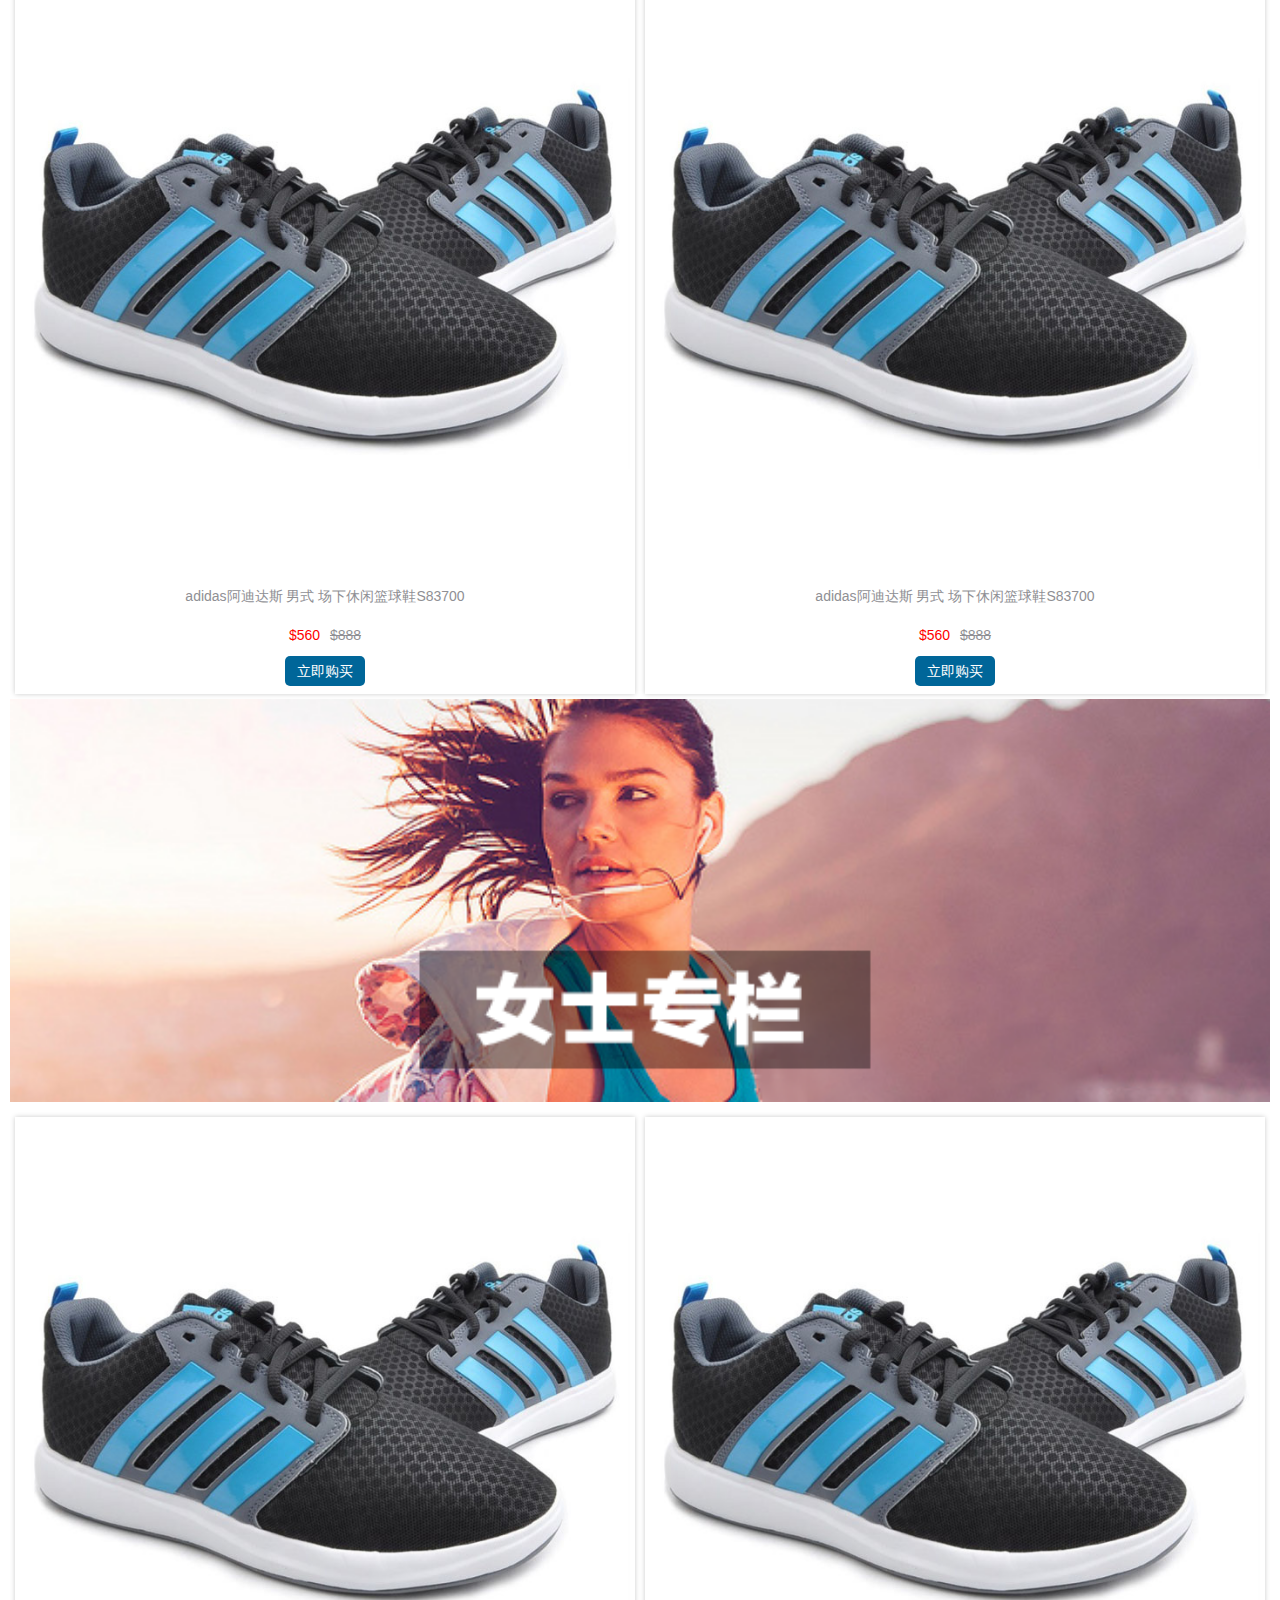
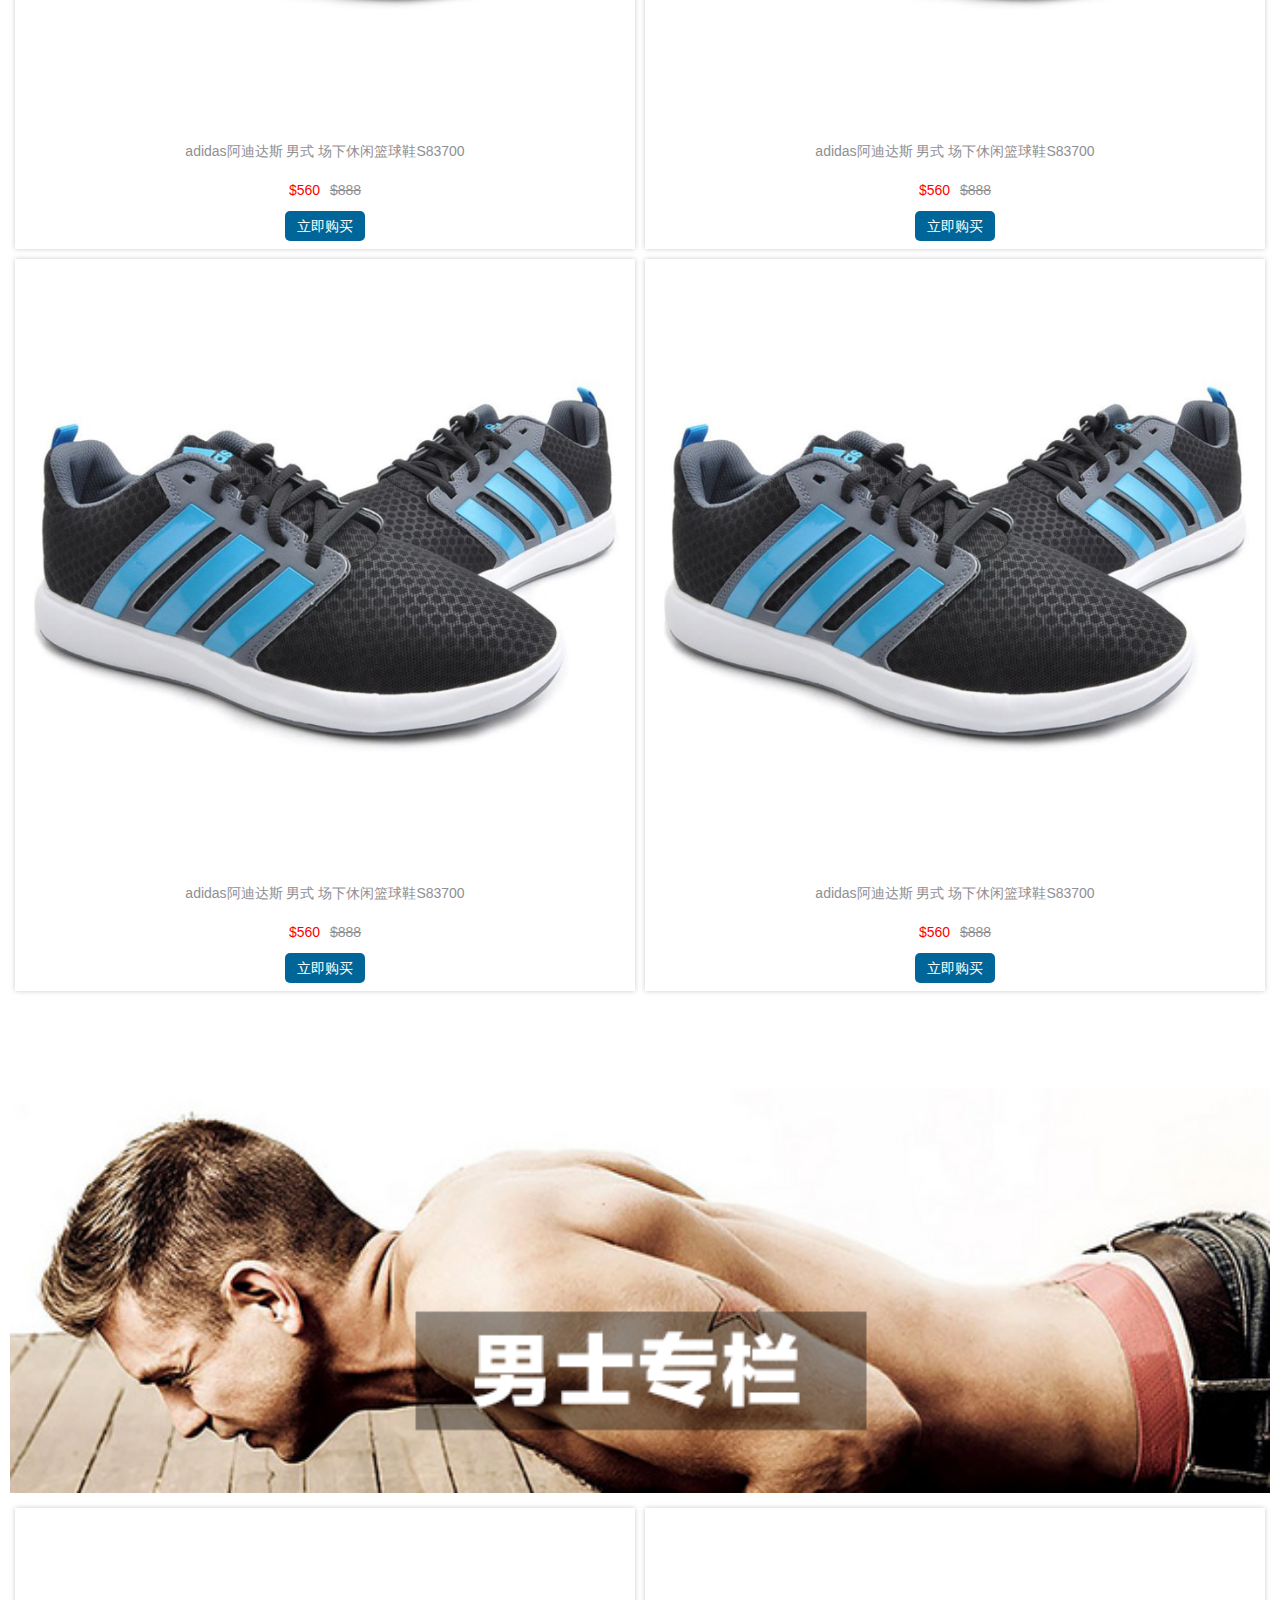
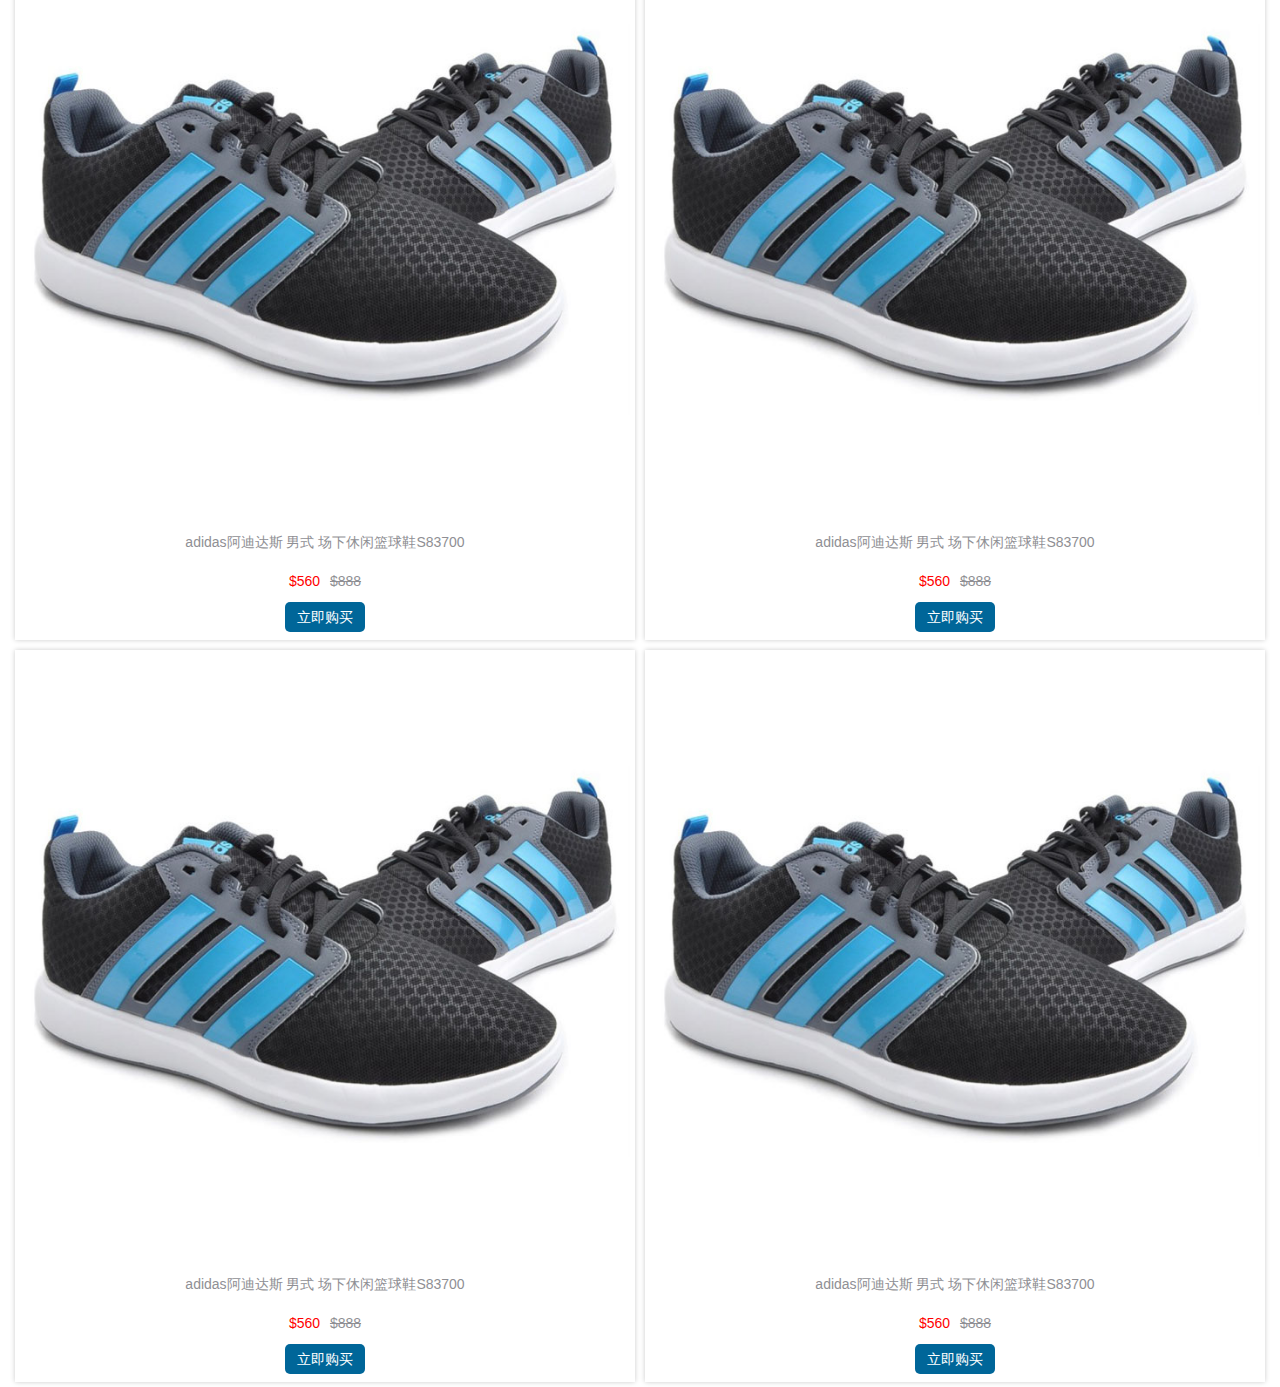
<file: public/my/index.html>
<!DOCTYPE html>
<html lang="en">
<head>
    <meta charset="UTF-8">
    <title>Document</title>
    <meta name="viewport" content="width=device-width, user-scalable=no, initial-scale=1.0, maximum-scale=1.0, minimum-scale=1.0">
    <link rel="stylesheet" href="assets/mui/css/mui.min.css">
    <link rel="stylesheet" href="assets/fontAwesome/css/font-awesome.min.css">
    <link rel="stylesheet" href="css/base.css">
    <link rel="stylesheet" href="css/index.css">
    <script src="assets/zepto/zepto.min.js"></script>
    <script src="js/public.js"></script>
    <script src="assets/mui/js/mui.min.js"></script>
</head>
<body>
<header class="mui-bar mui-bar-nav my-header">
    <h1 class="mui-title">乐淘云购</h1>
    <a  href="search.html" class="mui-icon mui-icon-search mui-pull-right"></a>
</header>
<nav class="mui-bar mui-bar-tab my-footer">
    <a class="mui-tab-item mui-active" href="index.html">
        <span class="mui-icon mui-icon-home"></span>
        <span class="mui-tab-label">首页</span>
    </a>
    <a class="mui-tab-item" href="category.html">
        <span class="mui-icon mui-icon-bars"></span>
        <span class="mui-tab-label">分类</span>
    </a>
    <a class="mui-tab-item" href="cart.html">
        <span class="fa fa-shopping-cart mui-icon"></span>
        <span class="mui-tab-label">购物车</span>
    </a>
    <a class="mui-tab-item" href="user.html">
        <span class="mui-icon mui-icon-person"></span>
        <span class="mui-tab-label">会员中心</span>
    </a>
</nav>
<div class="mui-content">
    <!--轮播图 小圆点在组件链接里面拷贝html-->
    <div class="banner">
        <div class="mui-slider">
            <div class="mui-slider-group mui-slider-loop">
                <!--支持循环，需要重复图片节点-->
                <div class="mui-slider-item mui-slider-item-duplicate"><a href="#">
                    <img src="./images/banner6.png" /></a></div>
                <div class="mui-slider-item"><a href="#"><img src="./images/banner1.png" /></a></div>
                <div class="mui-slider-item"><a href="#"><img src="./images/banner2.png" /></a></div>
                <div class="mui-slider-item"><a href="#"><img src="./images/banner3.png" /></a></div>
                <div class="mui-slider-item"><a href="#"><img src="./images/banner4.png" /></a></div>
                <div class="mui-slider-item"><a href="#"><img src="./images/banner5.png" /></a></div>
                <div class="mui-slider-item"><a href="#"><img src="./images/banner6.png" /></a></div>
                <!--支持循环，需要重复图片节点-->
                <div class="mui-slider-item mui-slider-item-duplicate"><a href="#">
                    <img src="./images/banner1.png" /></a></div>
            </div>
            <div class="mui-slider-indicator">
                <div class="mui-indicator mui-active"></div>
                <div class="mui-indicator"></div>
                <div class="mui-indicator"></div>
                <div class="mui-indicator"></div>
                <div class="mui-indicator"></div>
                <div class="mui-indicator"></div>
            </div>
        </div>
    </div>
    <!--导航链接  mui-clearfix mui提供的清除附送-->
    <div class="nav-links mui-clearfix">
        <a href="javascript:;">
            <img src="./images/nav1.png" alt="">
        </a>
        <a href="javascript:;">
            <img src="./images/nav2.png" alt="">
        </a>
        <a href="javascript:;">
            <img src="./images/nav3.png" alt="">
        </a>
        <a href="javascript:;">
            <img src="./images/nav4.png" alt="">
        </a>
        <a href="javascript:;">
            <img src="./images/nav5.png" alt="">
        </a>
        <a href="javascript:;">
            <img src="./images/nav6.png" alt="">
        </a>
    </div>
    <!--品牌专区-->
    <div class="brand">
        <img src="./images/title0.png" alt="" class="title">
        <ul>
            <li>
                <a href="javascript:;">
                  <img src="./images/brand1.png" alt="">
                </a>
            </li>
            <li>
                <a href="javascript:;">
                    <img src="./images/brand2.png" alt="">
                </a>
            </li>
            <li>
                <a href="javascript:;">
                    <img src="./images/brand3.png" alt="">
                </a>
            </li>
            <li>
                <a href="javascript:;">
                    <img src="./images/brand4.png" alt="">
                </a>
            </li>
            <li>
                <a href="javascript:;">
                    <img src="./images/brand5.png" alt="">
                </a>
            </li>
            <li>
                <a href="javascript:;">
                    <img src="./images/brand6.png" alt="">
                </a>
            </li>
            <li>
                <a href="javascript:;">
                    <img src="./images/brand7.png" alt="">
                </a>
            </li>
            <li>
                <a href="javascript:;">
                    <img src="./images/brand8.png" alt="">
                </a>
            </li>
        </ul>
    </div>
    <!--运动生活专区-->
    <div class="product">
        <img src="./images/title1.png" alt="" class="title">
        <ul>
            <li>
                <a href="javascript:;">
                    <img src="./images/product.jpg" alt="">
                    <span class="name">
                        adidas阿迪达斯 男式 场下休闲篮球鞋S83700
                    </span>
                    <p>
                        <span>$560</span>
                        <span>$888</span>
                    </p>
                    <span class="buy-now">立即购买</span>
                </a>
            </li>
            <li>
                <a href="javascript:;">
                    <img src="./images/product.jpg" alt="">
                    <span class="name">
                        adidas阿迪达斯 男式 场下休闲篮球鞋S83700
                    </span>
                    <p>
                        <span>$560</span>
                        <span>$888</span>
                    </p>
                    <span class="buy-now">立即购买</span>
                </a>
            </li>
            <li>
                <a href="javascript::">
                    <img src="./images/product.jpg" alt="">
                    <span class="name">
                        adidas阿迪达斯 男式 场下休闲篮球鞋S83700
                    </span>
                    <p>
                        <span>$560</span>
                        <span>$888</span>
                    </p>
                    <span class="buy-now">立即购买</span>
                </a>
            </li>
            <li>
                <a href="javascript:;">
                    <img src="./images/product.jpg" alt="">
                    <span class="name">
                        adidas阿迪达斯 男式 场下休闲篮球鞋S83700
                    </span>
                    <p>
                        <span>$560</span>
                        <span>$888</span>
                    </p>
                    <span class="buy-now">立即购买</span>
                </a>
            </li>
        </ul>
    </div>
    <!--女士专栏-->
    <div class="product">
        <img src="./images/title2.png" alt="" class="title">
        <ul>
            <li>
                <a href="javascript:;">
                    <img src="./images/product.jpg" alt="">
                    <span class="name">
                        adidas阿迪达斯 男式 场下休闲篮球鞋S83700
                    </span>
                    <p>
                        <span>$560</span>
                        <span>$888</span>
                    </p>
                    <span class="buy-now">立即购买</span>
                </a>
            </li>
            <li>
                <a href="javascript::">
                    <img src="./images/product.jpg" alt="">
                    <span class="name">
                        adidas阿迪达斯 男式 场下休闲篮球鞋S83700
                    </span>
                    <p>
                        <span>$560</span>
                        <span>$888</span>
                    </p>
                    <span class="buy-now">立即购买</span>
                </a>
            </li>
            <li>
                <a href="javascript::">
                    <img src="./images/product.jpg" alt="">
                    <span class="name">
                        adidas阿迪达斯 男式 场下休闲篮球鞋S83700
                    </span>
                    <p>
                        <span>$560</span>
                        <span>$888</span>
                    </p>
                    <span class="buy-now">立即购买</span>
                </a>
            </li>
            <li>
                <a href="javascript::">
                    <img src="./images/product.jpg" alt="">
                    <span class="name">
                        adidas阿迪达斯 男式 场下休闲篮球鞋S83700
                    </span>
                    <p>
                        <span>$560</span>
                        <span>$888</span>
                    </p>
                    <span class="buy-now">立即购买</span>
                </a>
            </li>
        </ul>
    </div>
    <!--男士专栏-->
    <div class="product">
        <img src="./images/title3.png" alt="" class="title">
        <ul>
            <li>
                <a href="javascript:;">
                    <img src="./images/product.jpg" alt="">
                    <span class="name">
                        adidas阿迪达斯 男式 场下休闲篮球鞋S83700
                    </span>
                    <p>
                        <span>$560</span>
                        <span>$888</span>
                    </p>
                    <span class="buy-now">立即购买</span>
                </a>
            </li>
            <li>
                <a href="javascript::">
                    <img src="./images/product.jpg" alt="">
                    <span class="name">
                        adidas阿迪达斯 男式 场下休闲篮球鞋S83700
                    </span>
                    <p>
                        <span>$560</span>
                        <span>$888</span>
                    </p>
                    <span class="buy-now">立即购买</span>
                </a>
            </li>
            <li>
                <a href="javascript::">
                    <img src="./images/product.jpg" alt="">
                    <span class="name">
                        adidas阿迪达斯 男式 场下休闲篮球鞋S83700
                    </span>
                    <p>
                        <span>$560</span>
                        <span>$888</span>
                    </p>
                    <span class="buy-now">立即购买</span>
                </a>
            </li>
            <li>
                <a href="javascript::">
                    <img src="./images/product.jpg" alt="">
                    <span class="name">
                        adidas阿迪达斯 男式 场下休闲篮球鞋S83700
                    </span>
                    <p>
                        <span>$560</span>
                        <span>$888</span>
                    </p>
                    <span class="buy-now">立即购买</span>
                </a>
            </li>
        </ul>
    </div>
</div>



<script>
    var gallery = mui('.mui-slider');
    gallery.slider({
        interval:1000
    });
</script>
</body>
</html>
</file>
<file: public/m/css/base.css>
/* 公共样式 */

.my-header {
	background: #006699;
}

.my-header h1 {
	color: #FFF;
}

.my-header .mui-icon-search {
	color: #FFF;
}

.my-footer {
	background: #006699;
}

.my-footer .mui-tab-item {
	color: #FFF;
}

.my-footer .mui-tab-item.mui-active {
	color: darkorange;
}

ul {
  padding: 0;
  margin: 0;
  list-style: none;
}

a {
  color: #000;
}

.nav-links {
  padding: 10px;
  /* overflow: hidden; */
}

.nav-links a {
  width: 33.333%;
  float: left;
}

.nav-links a img {
  width: 100%;
  /*vertical-align:top;*/
  display: block;
}

.brand {
  padding: 0 10px;
}

.brand .title {
  width: 100%;
}

.brand ul {
  overflow: hidden;
  padding: 10px 0;
}

.brand ul li{
  width: 25%;
  float: left;
}

.brand ul li a{
  display: block;
}

.brand ul li a img{
  width: 100%;
}

.product {
  padding: 0 10px;
}

.product .title {
  width: 100%;
}

.product ul {
  padding: 6px 0;
}

.product ul li {
  width: 50%;
  float: left;
  padding: 5px;
}

.product ul li a {
  display: block;
  box-shadow: 0 0 5px #ccc;
  padding: 5px;
}

.product ul li img {
  width: 100%;
}

.product ul li .name{
  display: block;
  color: #8f8f94;
  font-size: 14px;
  text-align: center;
  line-height: 18px;
  height: 38px;
  overflow: hidden;
  padding: 5px;
}

.product ul li p {
  text-align: center;
  padding-top:6px;
}

.product ul li p span:first-child {
  color: #f20;
  padding-right: 2px;
}

.product ul li p span:last-child {
  text-decoration: line-through;
  padding-left: 2px;
}

.product ul li .buy-now {
  display: block;
  width: 80px;
  height: 30px;
  line-height: 30px;
  text-align: center;
  background: #006699;
  color: #FFF;
  font-size: 14px;
  border-radius: 4px;
  margin: 0 auto 5px auto;
}
</file>
<file: public/mobile/assets/mui/css/iconfont.css>
@font-face {
  font-family: "iconfont";
  src: url('../fonts/iconfont.ttf?t=1509892845975') format('truetype');
}

.iconfont {
  font-family:"iconfont" !important;
  font-size:16px;
  font-style:normal;
  -webkit-font-smoothing: antialiased;
  -moz-osx-font-smoothing: grayscale;
}

.icon-gouwuche:before { content: "\e600"; }
</file>
<file: public/mobile/css/base.css>
body{
	background:#FFF;
	font-size:14px;
}

a{
	color:#000;
	text-decoration:none;
}

*{
	margin:0;
	padding:0;
}

ul{
	list-style:none;
}

img{
	vertical-align:top;
}

.mui-content{
	background:#FFF;
}

.footer,.header{
	background:#006699;
	
}

.header .mui-title{
	color:#FFF;
}

.header .mui-icon{
	color:#FFF;
}

.footer .mui-tab-item{
	color:#FFF;
}

.footer .mui-tab-item.mui-active{
	color:darkorange;
}

.mui-scroll-wrapper{
	top:44px;
	bottom:50px;
}

.product{
	padding:0 10px;
}

.product .title{
	width:100%;
	margin:10px 0;
}

.product .list{
	
}

.product li{
	width:50%;
	float:left;
	padding:5px;
}

.product a{
	display:block;
	padding:0 5px;
	box-shadow:0 0 5px #ccc;
	overflow:hidden;
}

.product a img{
	width:100%;
}

.product .name{
	line-height:18px;
	display:block;
	color:#8f8f94;
	text-align:center;
	padding:6px;
	height:44px;
	overflow:hidden
}

.product p{
	font-size:12px;
	text-align:center;
}

.product p span:first-child{
	color:#f30;
	margin-right:2px;
}

.product p span:last-child{
	color:#ccc;
	text-decoration:line-through;
	margin-left:2px;
}

.product .buy-now{
	background:#006699;
	color:#FFF;
	margin:0 auto;
	border:none;
	display:block;
	margin-bottom:10px;
}
</file>
<file: public/mobile/css/index.css>
.nav-link{
	padding:10px;
}

.nav-link a{
	display:block;
	width:33.333%;
	float:left;
}

.nav-link a img{
	width:100%;
	vertical-align:top;
}

.brand{
	padding:0 10px;
}

.brand .title{
	width:100%;
	vertical-align:top;
}

.brand .list{
	padding:10px 0;
}

.brand .list li{
	width:25%;
	float:left;
}

.brand .list a{
	display:block;
}

.brand .list img{
	width:100%;
}
</file>
<file: public/my/css/base.css>
body,
.mui-content {
  background-color: #fff;
}
ul {
  margin: 0;
  list-style-type: none;
  padding: 0;
}
a {
  color: #000;
  text-decoration: none;
}
.my-header {
  background-color: #006699;
}
.my-header > h1 {
  color: #fff;
}
.my-header > .mui-icon {
  color: #fff;
}
/*底部*/
.my-footer {
  background-color: #006699;
}
.my-footer > .mui-tab-item {
  color: #fff;
}
.my-footer > .mui-tab-item.mui-active {
  color: darkorange;
}
/*# sourceMappingURL=base.css.map */
</file>
<file: public/my/css/index.css>
/*导航链接*/
.nav-links {
  padding: 10px;
}
.nav-links > a {
  float: left;
  width: 33.33%;
}
.nav-links > a > img {
  width: 100%;
  vertical-align: top;
}
/*品牌*/
.brand {
  padding: 0 10px;
}
.brand > .title {
  width: 100%;
}
.brand > ul {
  padding: 10px 0;
}
.brand > ul > li {
  width: 25%;
  float: left;
  overflow: hidden;
}
.brand > ul > li > a {
  width: 100%;
}
.brand > ul > li > a > img {
  width: 100%;
}
/*运动生活专区*/
.product {
  padding: 0 10px;
  width: 100%;
}
.product > .title {
  width: 100%;
}
.product > ul {
  padding: 5px 0;
}
.product > ul > li {
  width: 50%;
  float: left;
  padding: 5px;
}
.product > ul > li > a {
  display: block;
  padding: 5px;
  box-shadow: 0px 0px 5px #ccc;
}
.product > ul > li > a > img {
  width: 100%;
}
.product > ul > li > a > .name {
  display: block;
  font-size: 14px;
  text-align: center;
  color: #8f8f94;
  line-height: 18px;
  height: 38px;
  overflow: hidden;
  padding: 5px;
}
.product > ul > li > a > p {
  display: block;
  width: 100%;
  text-align: center;
  margin-top: 5px;
}
.product > ul > li > a > p > span:first-of-type {
  color: red;
  padding-right: 3px;
}
.product > ul > li > a > p > span:last-of-type {
  text-decoration: line-through;
  padding-left: 3px;
}
.product > ul > li > a > .buy-now {
  display: block;
  width: 80px;
  height: 30px;
  background-color: #006699;
  text-align: center;
  font-size: 14px;
  line-height: 30px;
  color: #fff;
  border-radius: 5px;
  margin: 0 auto 3px auto;
}
/*# sourceMappingURL=index.css.map */
</file>
